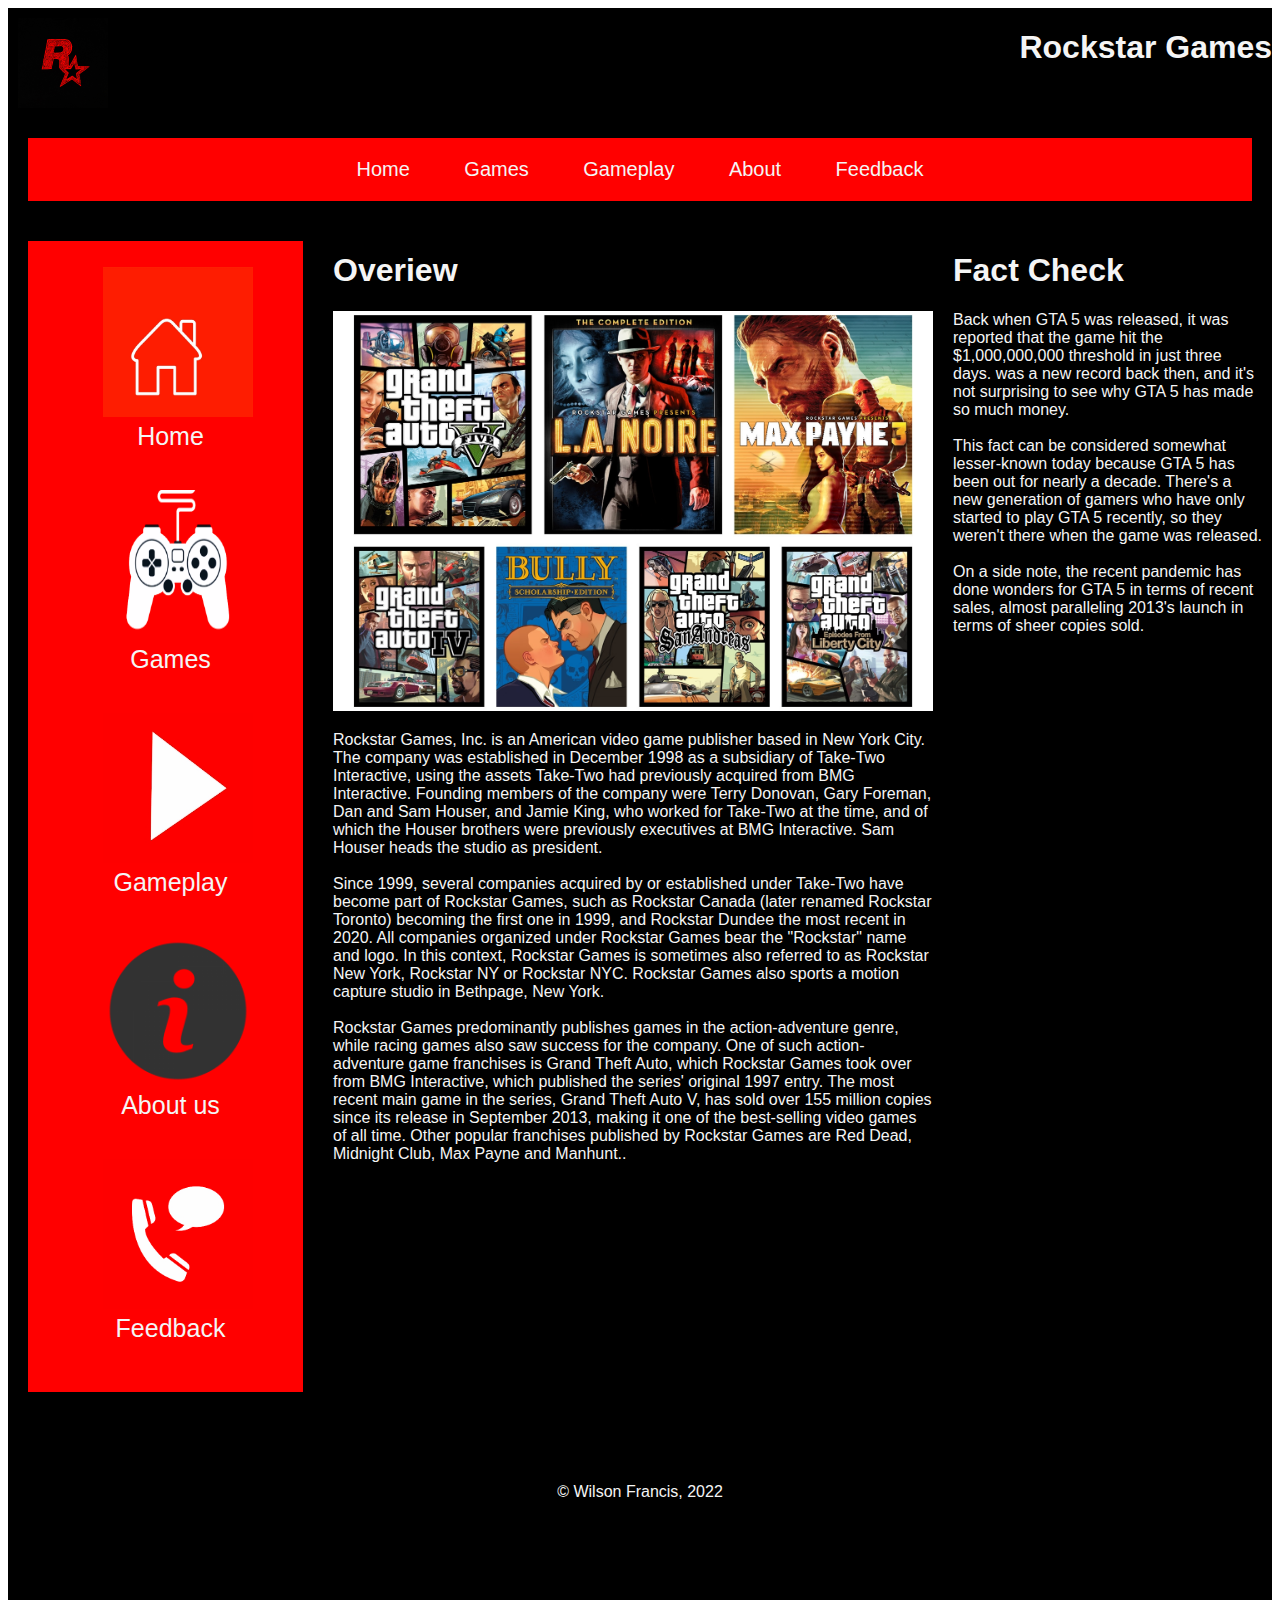
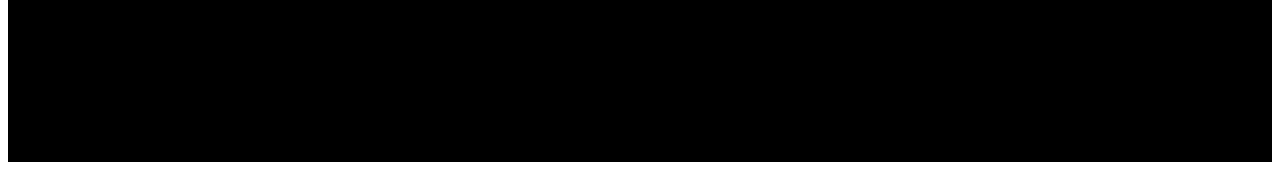
<file: wilson_francis-project/index.html>
<!--Name: Wilson Francis
            Email: Wilsonfrancis2915@conestogac.on.ca-->
<!DOCTYPE html>
<html lang="en">
<head>
    <meta charset="UTF-8">
    <meta http-equiv="X-UA-Compatible" content="IE=edge">
    <meta name="viewport" content="width=device-width, initial-scale=1.0">
    <title>Document</title>
    <link rel="stylesheet" href="css/style.css">
    <link rel="stylesheet" href="css/index.css">
</head>
<body>
    <div class="container">
        
    <header>
       <img src="images/rstar.jpg" id="firstImage" alt="Rockstar logo"> <!--Source: https://gamingbolt.com/wp-content/uploads/2019/11/rockstar-games.jpg-->
       <h1 id="headerh1"> Rockstar Games </h1>        
    </header>
    
    <nav>
        <ul>
            <li><a href="index.html">Home</a></li>
            <li>
                    <a href="game.html">Games</a>
                    <ul>
                        <li><a href="released.html">Released Games</a></li>
                        <li><a href="upcoming.html">Upcoming Games</a></li>
                        
                    </ul>
            </li>
            <li><a href="video.html">Gameplay</a></li>
            <li><a href="about.html">About</a></li>
            <li><a href="contact.html">Feedback</a></li>
        </ul>
     
    </nav>

    <section class="content">
        <nav class="sidebar">
                    
            <figure>
                <a href="index.html">
                <img id="navimg" src="images/home.jpg" alt="" title="Home Page">  <!--Image Source: https://www.vectorstock.com/royalty-free-vector/home-line-icon-on-red-background-red-flat-style-vector-31309493-->

                <figcaption>Home</figcaption>
                 </a>
            </figure>
            <figure>
                <a href="game.html">
                <img id="navimg" src="images/game.png" alt="" title="Games Page" >  <!--Image source: https://www.vecteezy.com/vector-art/2096936-silhouette-of-a-game-joystick-with-wire-for-computer-games-flat-vector-illustration-->

                <figcaption>Games</figcaption>
                 </a>
            </figure>
            <figure>
             <a href="video.html">
             <img id="navimg" src="images/video.jpg" alt="" title="Gameplay Page"> <!--Image source: https://www.vectorstock.com/royalty-free-vector/modern-video-icon-on-white-background-vector-16442474-->
             <figcaption>Gameplay</figcaption>
             </a>
         </figure>
            <figure>
             <a href="about.html">
             <img id="navimg" src="images/about.png" alt="" title="Title Page"> <!--Image Source : https://www.freeiconspng.com/images/about-us-icon-->
             <figcaption>About us</figcaption>
             </a>
         </figure>
         <figure>
             <a href="contact.html">
             <img id="navimg" src="images/contact.jpg" alt="" title="Contact Page">  <!--Image Source : https://www.istockphoto.com/vector/phone-receiver-as-contact-us-icon-telephone-handset-with-talk-bubble-isolated-on-gm1062894790-284157644?irgwc=1&cid=IS&utm_medium=affiliate_SP&utm_source=Vector.me&clickid=WBPyCaTNHxyITfJT130byTVlUkGVYKwlrSOvRc0&utm_term=contact%20us%20background%20concept%20old%20phone&utm_campaign=&utm_content=332115&irpid=340404-->
             <figcaption>Feedback</figcaption>
             </a>
         </figure>
            
         
         </nav>
    <main>
        <h1>Overiew</h1>
      
        <img src="images/gta6.jpg" id="secondImage" alt="">  <!-- Image source : https://www.rockstargames.com/fr/newswire/article/k49a588781475o/Rockstar-Warehouse-Digital-Games-Sale-->
        <!-- All the informations taken are from : https://en.wikipedia.org/wiki/Rockstar_Games-->
        <p id="para">Rockstar Games, Inc. is an American video game publisher based in New York City.
             The company was established in December 1998 as a subsidiary of Take-Two Interactive, using the assets
              Take-Two had previously acquired from BMG Interactive. Founding members of the company were Terry Donovan,
               Gary Foreman, Dan and Sam Houser, and Jamie King, who worked for Take-Two at the time, and of which the Houser
                brothers were previously executives at BMG Interactive. Sam Houser heads the studio as president. <br><br>

            Since 1999, several companies acquired by or established under Take-Two have become part of Rockstar Games, 
            such as Rockstar Canada (later renamed Rockstar Toronto) becoming the first one in 1999, and Rockstar Dundee 
            the most recent in 2020. All companies organized under Rockstar Games bear the "Rockstar" name and logo. In this 
            context, Rockstar Games is sometimes also referred to as Rockstar New York, Rockstar NY or Rockstar NYC. Rockstar 
            Games also sports a motion capture studio in Bethpage, New York. <br><br>
            
            Rockstar Games predominantly publishes games in the action-adventure genre, while racing games
             also saw success for the company. One of such action-adventure game franchises is Grand Theft Auto,
              which Rockstar Games took over from BMG Interactive, which published the series' original 1997 entry. 
              The most recent main game in the series, Grand Theft Auto V, has sold over 155 million copies since its 
              release in September 2013, making it one of the best-selling video games of all time. Other popular franchises
               published by Rockstar Games are Red Dead, Midnight Club, Max Payne and Manhunt..</p>
      
    </main>
        <aside>
            
            <h1>Fact Check</h1>
            <p>Back when GTA 5 was released, it was reported that the game hit the $1,000,000,000 threshold in just three days. 
                 was a new record back then, and it's not surprising to see why GTA 5 has made so much money. <br><br>
                This fact can be considered somewhat lesser-known today because GTA 5 has been out for nearly a decade. 
                There's a new generation of gamers who have only started to play GTA 5 recently, so they weren't there when
                 the game was released. <br><br>
                On a side note, the recent pandemic has done wonders for GTA 5 in terms of recent sales, almost paralleling 2013's
                 launch in terms of sheer copies sold.</p>
        </aside>
    </section>
    <footer>
    <p id="copyright">&copy; Wilson Francis, 2022</p>
    </footer>

</div>
</body>
</html>
</file>
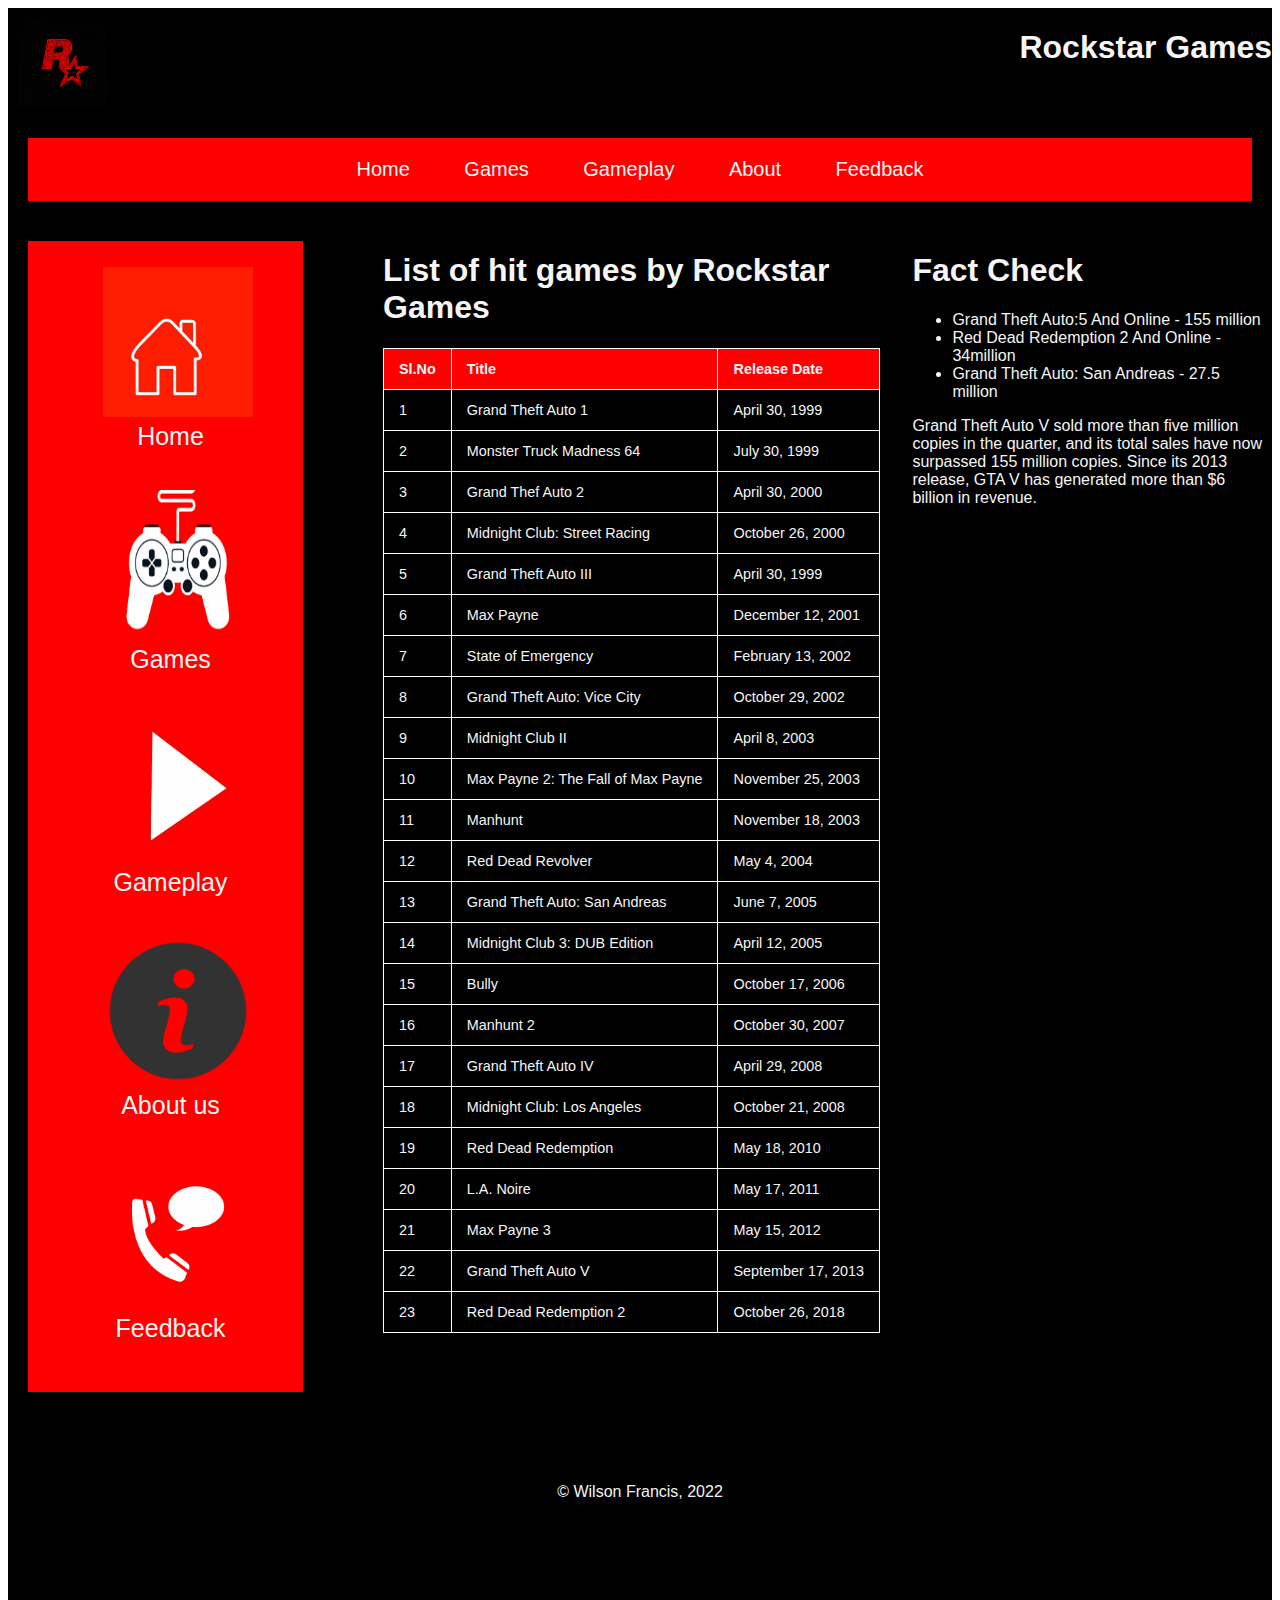
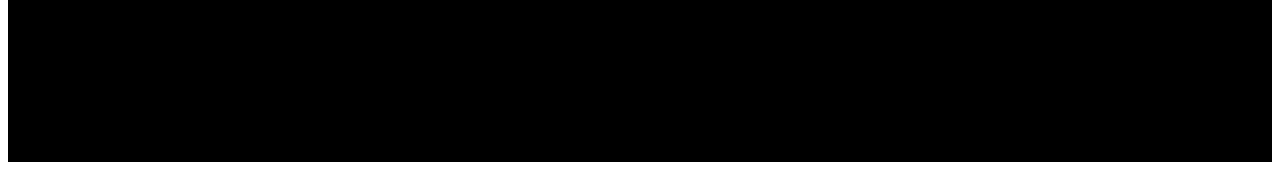
<file: wilson_francis-project/about.html>
<!--Name: Wilson Francis
            Email: Wilsonfrancis2915@conestogac.on.ca-->
<!DOCTYPE html>
<html lang="en">
<head>
    <meta charset="UTF-8">
    <meta http-equiv="X-UA-Compatible" content="IE=edge">
    <meta name="viewport" content="width=device-width, initial-scale=1.0">
    <title>Rockstar Games</title>
    <link rel="stylesheet" href="css/style.css">
    <link rel="stylesheet" href="css/table.css">
</head>
<body>
    <div class="container">
    <header>
       <img src="images/rstar.jpg" id="firstImage" alt="Rockstar logo"> <!--Source: https://gamingbolt.com/wp-content/uploads/2019/11/rockstar-games.jpg-->
       <h1 id="headerh1"> Rockstar Games </h1>        
    </header>
    <nav>
        <ul>
            <li><a href="index.html">Home</a></li>
            <li>
                    <a href="game.html">Games</a>
                <ul>
                    <li><a href="released.html">Released Games</a></li>
                    <li><a href="upcoming.html">Coming Games</a></li>
                    
                </ul>
            </li>
            <li><a href="video.html">Gameplay</a></li>
            <li><a href="about.html">About</a></li>
            <li><a href="contact.html">Feedback</a></li>
        </ul>
     
    </nav>
    <section class="content">
        <nav class="sidebar">
                    
            <figure>
                <a href="index.html">
                <img id="navimg" src="images/home.jpg" alt="" title="Home Page">  <!--Image Source: https://www.vectorstock.com/royalty-free-vector/home-line-icon-on-red-background-red-flat-style-vector-31309493-->

                <figcaption>Home</figcaption>
                 </a>
            </figure>
            <figure>
                <a href="game.html">
                <img id="navimg" src="images/game.png" alt="" title="Games Page" > <!--Image source: https://www.vecteezy.com/vector-art/2096936-silhouette-of-a-game-joystick-with-wire-for-computer-games-flat-vector-illustration-->
                <figcaption>Games</figcaption>
                 </a>
            </figure>
            <figure>
             <a href="video.html">
             <img id="navimg" src="images/video.jpg" alt="" title="Gameplay Page"> <!--Image source: https://www.vectorstock.com/royalty-free-vector/modern-video-icon-on-white-background-vector-16442474-->
             <figcaption>Gameplay</figcaption>
             </a>
         </figure>
            <figure>
             <a href="about.html">
             <img id="navimg" src="images/about.png" alt="" title="Title Page"> <!--Image Source : https://www.freeiconspng.com/images/about-us-icon-->
             <figcaption>About us</figcaption>
             </a>
         </figure>
         <figure>
             <a href="contact.html">
             <img id="navimg" src="images/contact.jpg" alt="" title="Contact Page">  <!--Image Source : https://www.istockphoto.com/vector/phone-receiver-as-contact-us-icon-telephone-handset-with-talk-bubble-isolated-on-gm1062894790-284157644?irgwc=1&cid=IS&utm_medium=affiliate_SP&utm_source=Vector.me&clickid=WBPyCaTNHxyITfJT130byTVlUkGVYKwlrSOvRc0&utm_term=contact%20us%20background%20concept%20old%20phone&utm_campaign=&utm_content=332115&irpid=340404-->
             <figcaption>Feedback</figcaption>
             </a>
         </figure>
            
         
         </nav>
    <main>
        <h1 id="tableh1">List of  hit games by Rockstar Games</h1> <!--All datas taken from : https://en.wikipedia.org/wiki/List_of_games_by_Rockstar_Games-->
        <table>
            <thead>
                <th>Sl.No</th>
                <th>Title</th>
                <th>Release Date</th>
            </thead>
            <tbody>
                <td>1</td>
                <td>Grand Theft Auto 1</td>
                <td>April 30, 1999	</td>
            </tbody>
            <tbody>
                <td>2</td>
                <td>Monster Truck Madness 64</td>
                <td>July 30, 1999	</td>
            </tbody>
            <tbody>
                <td>3</td>
                <td>Grand Thef Auto 2</td>
                <td>April 30, 2000</td>
            </tbody>
            <tbody>
                <td>4</td>
                <td>Midnight Club: Street Racing</td>
                <td>October 26, 2000</td>
            </tbody>
            <tbody>
                <td>5</td>
                <td>Grand Theft Auto III</td>
                <td>April 30, 1999</td>
            </tbody>
            <tbody>
                <td>6</td>
                <td>Max Payne</td>
                <td>December 12, 2001</td>
            </tbody>
            <tbody>
                <td>7</td>
                <td>State of Emergency</td>
                <td>February 13, 2002</td>
            </tbody>
            <tbody>
                <td>8</td>
                <td>Grand Theft Auto: Vice City	</td>
                <td>October 29, 2002</td>
            </tbody>
            <tbody>
                <td>9</td>
                <td>Midnight Club II</td>
                <td>April 8, 2003</td>
            </tbody>
            <tbody>
                <td>10</td>
                <td>Max Payne 2: The Fall of Max Payne	</td>
                <td>November 25, 2003</td>
            </tbody>
            <tbody>
                <td>11</td>
                <td>Manhunt	</td>
                <td>November 18, 2003</td>
            </tbody>
            <tbody>
                <td>12</td>
                <td>Red Dead Revolver		</td>
                <td>May 4, 2004	</td>
            </tbody>
            <tbody>
                <td>13</td>
                <td>Grand Theft Auto: San Andreas</td>
                <td>June 7, 2005</td>
            </tbody>
            <tbody>
                <td>14</td>
                <td>Midnight Club 3: DUB Edition	</td>
                <td>April 12, 2005	</td>
            </tbody>
            <tbody>
                <td>15</td>
                <td>Bully		</td>
                <td>October 17, 2006	</td>
            </tbody>
            <tbody>
                <td>16</td>
                <td>Manhunt 2		</td>
                <td>October 30, 2007	</td>
            </tbody>
            <tbody>
                <td>17</td>
                <td>Grand Theft Auto IV		</td>
                <td>April 29, 2008	</td>
            </tbody>
            <tbody>
                <td>18</td>
                <td>Midnight Club: Los Angeles		</td>
                <td>October 21, 2008	</td>
            </tbody>
            <tbody>
                <td>19</td>
                <td>Red Dead Redemption	</td>
                <td>May 18, 2010</td>
            </tbody>
            <tbody>
                <td>20</td>
                <td>L.A. Noire	</td>
                <td>May 17, 2011</td>
            </tbody>
            <tbody>
                <td>21</td>
                <td>Max Payne 3		</td>
                <td>May 15, 2012	</td>
            </tbody>
            <tbody>
                <td>22</td>
                <td>Grand Theft Auto V	</td>
                <td>September 17, 2013	</td>
            </tbody>
            <tbody>
                <td>23</td>
                <td>Red Dead Redemption 2		</td>
                <td>October 26, 2018	</td>
            </tbody>
        </table>
     </main> 
     <aside>
         <h1>Fact Check</h1> <!--Data retrieved from : https://timesofindia.indiatimes.com/gadgets-news/gta-v-becomes-second-best-selling-game-of-all-time-claims-take-two/articleshow/89434429.cms-->
        <ul>
            <li>
                Grand Theft Auto:5 And Online - 155 million 
            </li>
            <li>
                Red Dead Redemption 2 And Online - 34million
            </li>
            <li>
                Grand Theft Auto: San Andreas - 27.5 million
            </li>
        </ul>
        <p>Grand Theft Auto V sold more than five million copies in the quarter, and its total sales have now surpassed
             155 million copies. Since its 2013 release, GTA V has generated more than $6 billion in revenue.</p>
     </aside>
    </section>
            <footer>
                <p id="copyright">&copy; Wilson Francis, 2022</p>
                </footer>
</div>
</body>
</html>
</file>
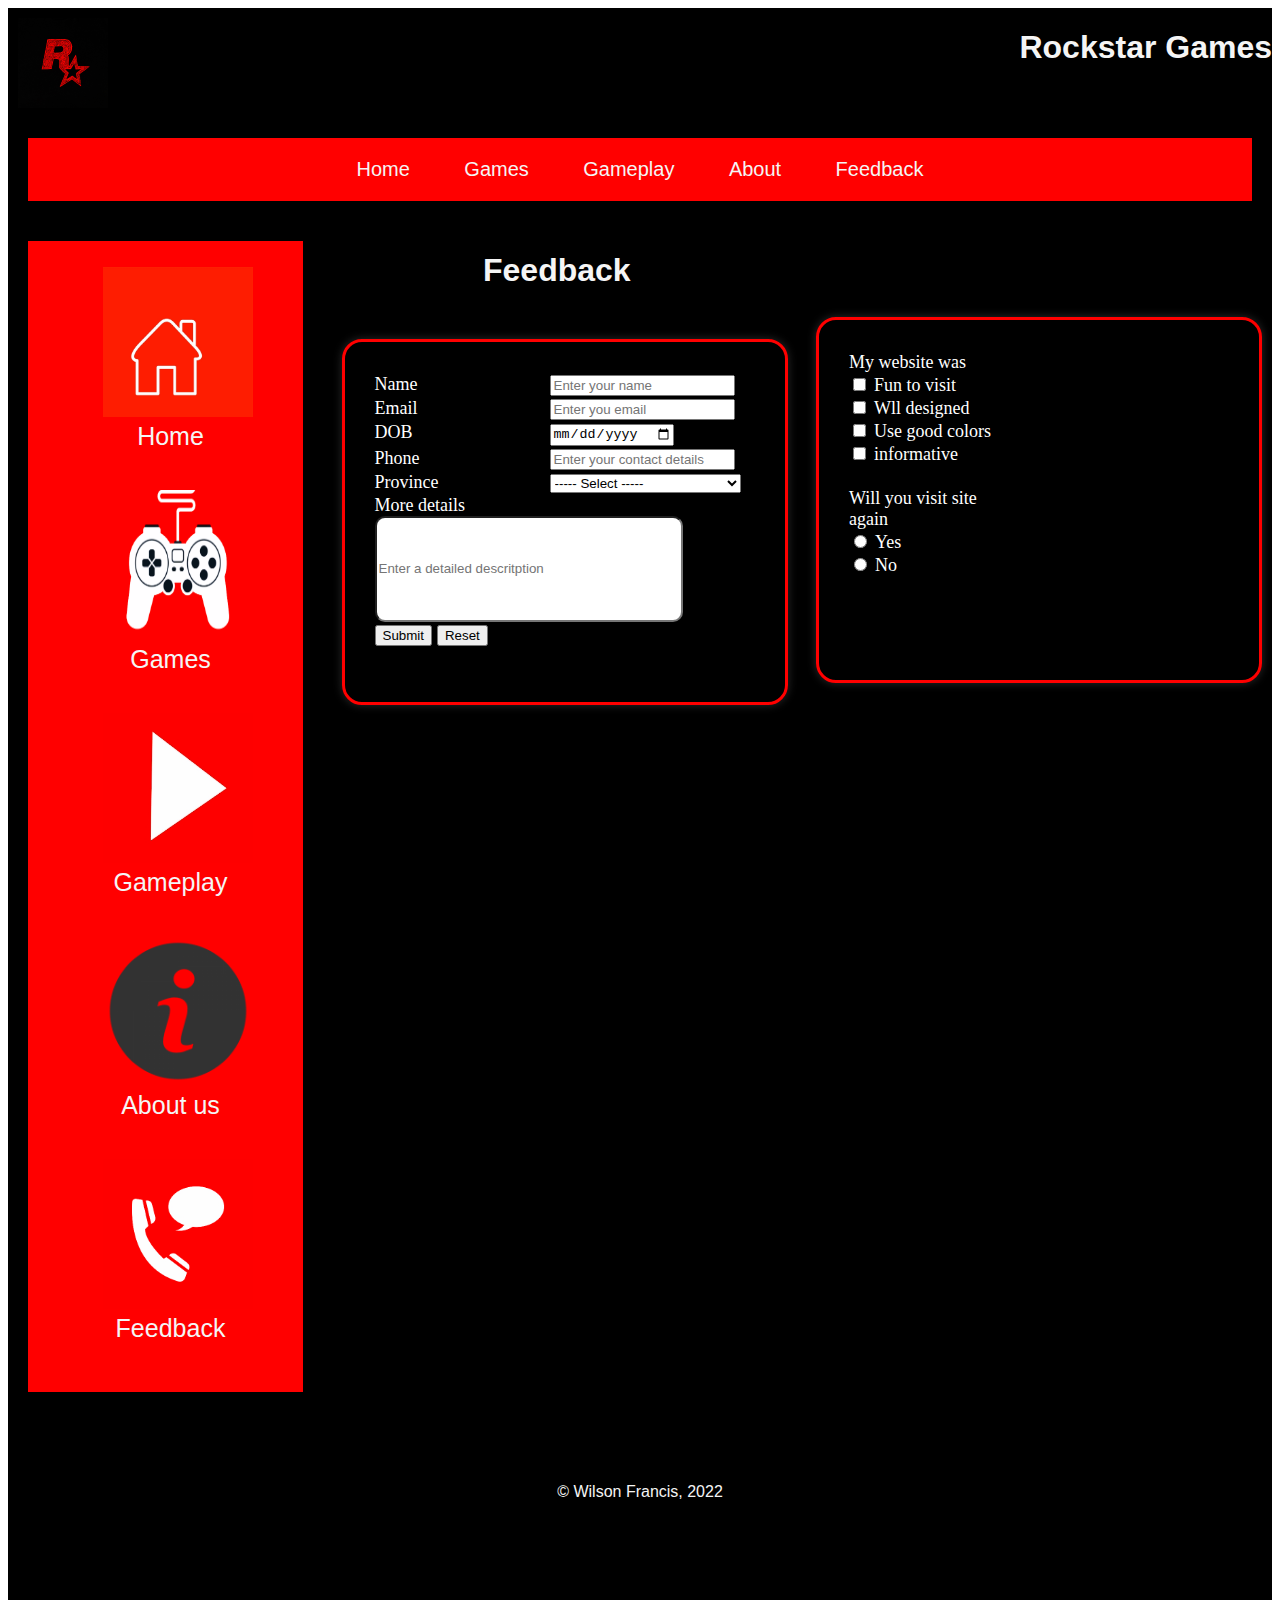
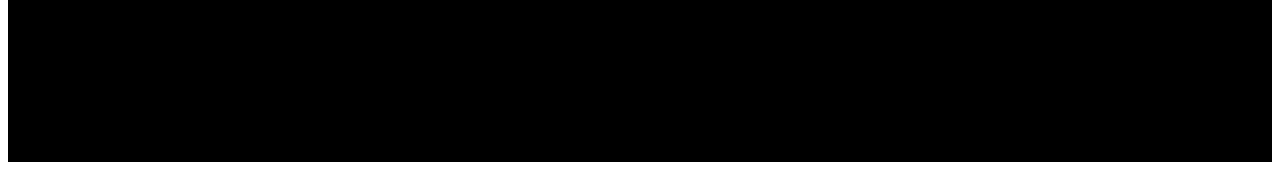
<file: wilson_francis-project/contact.html>
<!--Name: Wilson Francis
            Email: Wilsonfrancis2915@conestogac.on.ca-->
<!DOCTYPE html>
<html lang="en">
<head>
    <meta charset="UTF-8">
    <meta http-equiv="X-UA-Compatible" content="IE=edge">
    <meta name="viewport" content="width=device-width, initial-scale=1.0">
    <title>ROckstart</title>
    <link rel="stylesheet" href="css/style.css">
    <link rel="stylesheet" href="css/feedback.css">
</head>
<body>
    <div class="container">
    <header>
       <img src="images/rstar.jpg" id="firstImage" alt="Rockstar logo"> <!--Source: https://gamingbolt.com/wp-content/uploads/2019/11/rockstar-games.jpg-->
       <h1 id="headerh1"> Rockstar Games </h1>        
    </header>
    <nav>
        <ul>
            <li><a href="index.html">Home</a></li>
            <li>
                    <a href="game.html">Games</a>
                    <ul>
                        <li><a href="released.html">Released Games</a></li>
                        <li><a href="upcoming.html">Upcoming Games</a></li>
                        
                    </ul>
            </li>
            <li><a href="video.html">Gameplay</a></li>
            <li><a href="about.html">About</a></li>
            <li><a href="contact.html">Feedback</a></li>
        </ul>
     
    </nav>
    <section class="content">
        <nav class="sidebar">
                    
            <figure>
                <a href="index.html">
                <img id="navimg" src="images/home.jpg" alt="" title="Home Page"> <!--Image Source: https://www.vectorstock.com/royalty-free-vector/home-line-icon-on-red-background-red-flat-style-vector-31309493-->

                <figcaption>Home</figcaption>
                 </a>
            </figure>
            <figure>
                <a href="game.html">
                <img id="navimg" src="images/game.png" alt="" title="Games Page" >  <!--Image source: https://www.vecteezy.com/vector-art/2096936-silhouette-of-a-game-joystick-with-wire-for-computer-games-flat-vector-illustration-->

                <figcaption>Games</figcaption>
                 </a>
            </figure>
            <figure>
             <a href="video.html">
             <img id="navimg" src="images/video.jpg" alt="" title="Gameplay Page"> <!--Image source: https://www.vectorstock.com/royalty-free-vector/modern-video-icon-on-white-background-vector-16442474-->
             <figcaption>Gameplay</figcaption>
             </a>
         </figure>
            <figure>
             <a href="about.html">
             <img id="navimg" src="images/about.png" alt="" title="Title Page"> <!--Image Source : https://www.freeiconspng.com/images/about-us-icon-->
             <figcaption>About us</figcaption>
             </a>
         </figure>
         <figure>
             <a href="contact.html">
             <img id="navimg" src="images/contact.jpg" alt="" title="Contact Page">  <!--Image Source : https://www.istockphoto.com/vector/phone-receiver-as-contact-us-icon-telephone-handset-with-talk-bubble-isolated-on-gm1062894790-284157644?irgwc=1&cid=IS&utm_medium=affiliate_SP&utm_source=Vector.me&clickid=WBPyCaTNHxyITfJT130byTVlUkGVYKwlrSOvRc0&utm_term=contact%20us%20background%20concept%20old%20phone&utm_campaign=&utm_content=332115&irpid=340404-->
             <figcaption>Feedback</figcaption>
             </a>
         </figure>
            
         
         </nav>
    <main>
        <h1 id="feedbackh1">Feedback</h1>
        <form action="">
            <label>Name</label>
            <input type="text" placeholder="Enter your name"><br>
            <label>Email</label>
            <input type="email" placeholder="Enter you email"><br>
            <label>DOB</label>
            <input type="date" placeholder="Enter your date of birth"><br>
            <label>Phone</label>
            <input type="tel" placeholder="Enter your contact details"><br>
            <label>Province</label> 
            <select >
                <option value="">----- Select -----</option>
                <option value="Newfoundland ">Newfoundland and Labrador</option>
                <option value="Prince Edward Island">Prince Edward Island	</option>
                <option value="Nova Scotia">Nova Scotia	</option>
                <option value="New Brunswick">New Brunswick	</option>
                <option value="Quebec">Quebec</option>
                <option value="Ontario">Ontario</option>
                <option value="Manitoba">Manitoba</option>
                <option value="Saskatchewan">Saskatchewan</option>
                <option value="Alberta">Alberta</option>
                <option value="British Columbia">British Columbia	</option>
                <option value="Yukon">Yukon</option>
                <option value="Northwest Territories">Northwest Territories	</option>
                <option value="Nunavut">Nunavut</option>
            </select><br/>
            
                    
            <label for="">More details</label>
            <input type="textbox" name="" id="" placeholder="Enter a detailed descritption" style="width:300px; height: 100px; border-radius: 10px;"><br>
            <input type="submit" value="Submit">
            <input type="reset" value="Reset">
        </form>
     </main> 
     <aside>
         <br><br>
      <form action="">

        <label >My website was</label><br>
        <input type="checkbox" name="" id="" >
        <label for="">Fun to visit</label><br>
        <input type="checkbox" name="" id="" >
        <label for="">Wll designed</label><br>
        <input type="checkbox" name="" id="" >
        <label for="">Use good colors</label><br>
        <input type="checkbox" name="" id="" >
        <label for="">informative</label><br><br> 
        <label >Will you visit site again</label><br>
        <input type="radio" name="Mode" id="Mode">
        <label >Yes</label>     <br>           
        <input type="radio" name="Mode" id="Mode">
        <label >No</label>     <br>        
      </form>
     </aside>
    </section>
            <footer>
                <p id="copyright">&copy; Wilson Francis, 2022</p>
                </footer>
    </div>
</body>
</html>
</file>
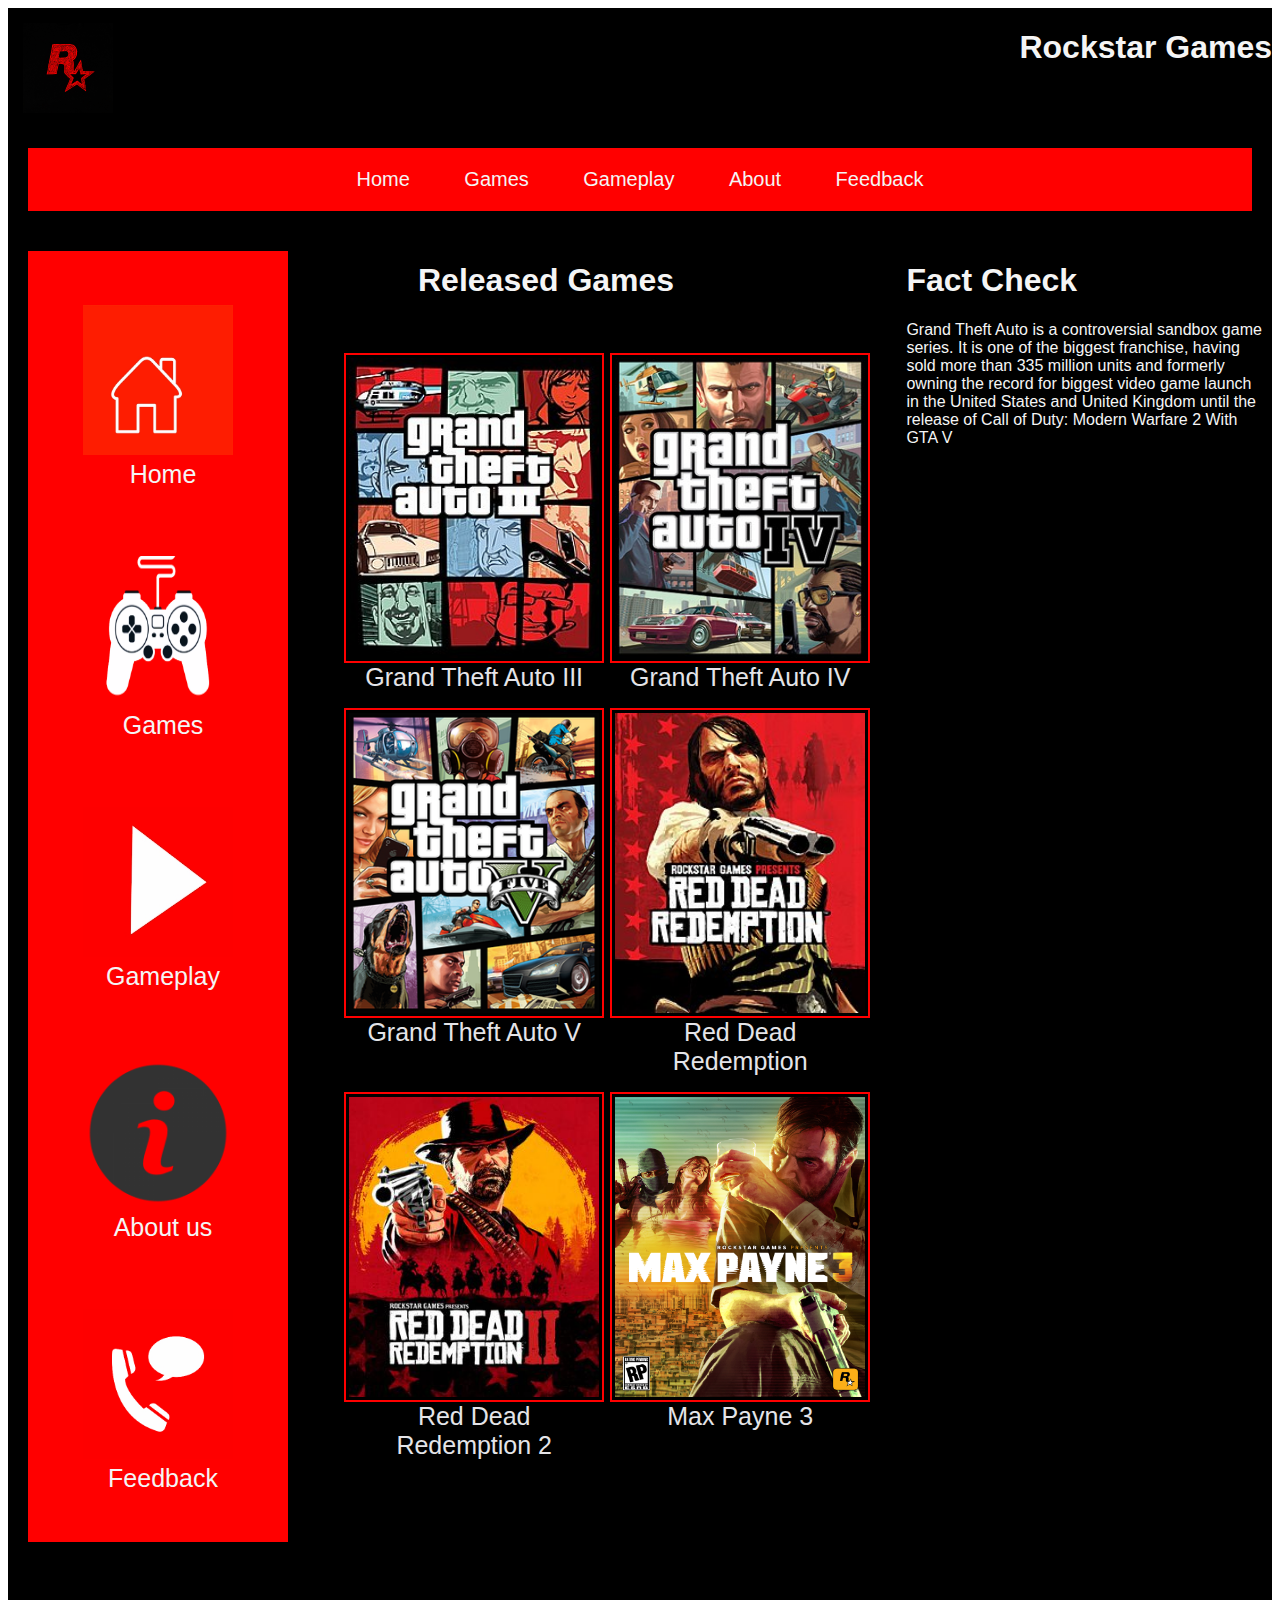
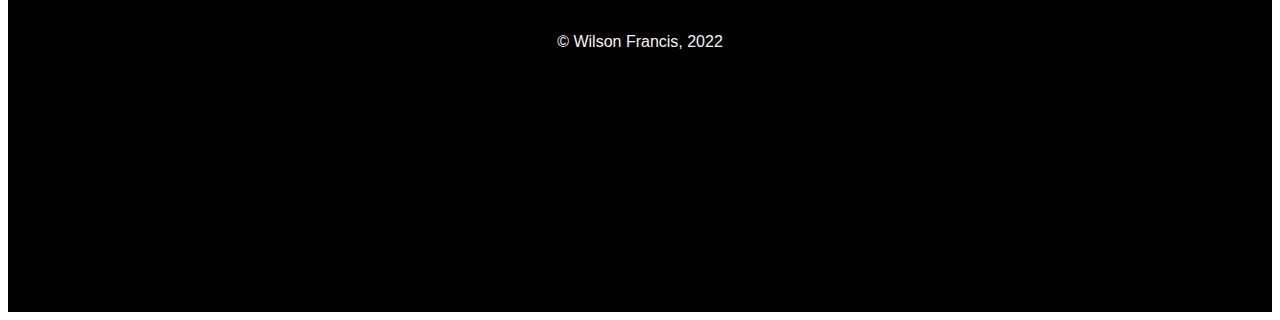
<file: wilson_francis-project/game.html>
<!--Name: Wilson Francis
            Email: Wilsonfrancis2915@conestogac.on.ca-->
<!DOCTYPE html>
<html lang="en">
<head>
    <meta charset="UTF-8">
    <meta http-equiv="X-UA-Compatible" content="IE=edge">
    <meta name="viewport" content="width=device-width, initial-scale=1.0">
    <title>Document</title>
    <link rel="stylesheet" href="css/style.css">
    <link rel="stylesheet" href="css/image.css">
</head>
<body>
    <div class="container">
        
    <header>
       <img src="images/rstar.jpg" id="firstImage" alt="Rockstar logo"> <!--Source: https://gamingbolt.com/wp-content/uploads/2019/11/rockstar-games.jpg-->
       <h1 id="headerh1"> Rockstar Games </h1>        
    </header>
    <nav>
        <ul>
            <li><a href="index.html">Home</a></li>
            <li>
                    <a href="game.html">Games</a>
                <ul>
                    <li><a href="released.html">Released Games</a></li>
                    <li><a href="upcoming.html">Upcoming Games</a></li>
                    
                </ul>
            </li>
            <li><a href="video.html">Gameplay</a></li>
            <li><a href="about.html">About</a></li>
            <li><a href="contact.html">Feedback</a></li>
        </ul>
     
    </nav>
    <section class="content">
        <nav class="sidebar">
                    
            <figure>
                <a href="index.html">
                <img id="navimg" src="images/home.jpg" alt="" title="Home Page">  <!--Image Source: https://www.vectorstock.com/royalty-free-vector/home-line-icon-on-red-background-red-flat-style-vector-31309493-->

                <figcaption>Home</figcaption>
                 </a>
            </figure>
            <figure>
                <a href="game.html">
                <img id="navimg" src="images/game.png" alt="" title="Games Page" >  <!--Image source: https://www.vecteezy.com/vector-art/2096936-silhouette-of-a-game-joystick-with-wire-for-computer-games-flat-vector-illustration-->

                <figcaption>Games</figcaption>
                 </a>
            </figure>
            <figure>
             <a href="video.html">
             <img id="navimg" src="images/video.jpg" alt="" title="Gameplay Page"> <!--Image source: https://www.vectorstock.com/royalty-free-vector/modern-video-icon-on-white-background-vector-16442474-->
             <figcaption>Gameplay</figcaption>
             </a>
         </figure>
            <figure>
             <a href="about.html">
             <img id="navimg" src="images/about.png" alt="" title="Title Page"> <!--Image Source : https://www.freeiconspng.com/images/about-us-icon-->
             <figcaption>About us</figcaption>
             </a>
         </figure>
         <figure>
             <a href="contact.html">
             <img id="navimg" src="images/contact.jpg" alt="" title="Contact Page">  <!--Image Source : https://www.istockphoto.com/vector/phone-receiver-as-contact-us-icon-telephone-handset-with-talk-bubble-isolated-on-gm1062894790-284157644?irgwc=1&cid=IS&utm_medium=affiliate_SP&utm_source=Vector.me&clickid=WBPyCaTNHxyITfJT130byTVlUkGVYKwlrSOvRc0&utm_term=contact%20us%20background%20concept%20old%20phone&utm_campaign=&utm_content=332115&irpid=340404-->
             <figcaption>Feedback</figcaption>
             </a>
         </figure>
            
         
         </nav>
    <main>
        <h1>Released Games</h1>

        <div class="wrapper">
            <div class="grid">
                <div class="grid-item">
                    <figure>
                        <img src="images/gta3.jpg" alt=""> <!--Image source: https://en.wikipedia.org/wiki/Grand_Theft_Auto_III-->
                        <figcaption>Grand Theft Auto III</figcaption>
                    </figure>
                </div>
                <div class="grid-item">
                    <figure>
                        <img src="images/gta4.jpg" alt=""> <!--Image source: https://en.wikipedia.org/wiki/Grand_Theft_Auto_IV-->
                        <figcaption>Grand Theft Auto IV</figcaption>
                    </figure>
                </div>
                <div class="grid-item">
                    <figure>
                        <img src="images/gta5.png" alt=""> <!--Image source: https://en.wikipedia.org/wiki/Grand_Theft_Auto_V-->
                        <figcaption>Grand Theft Auto V</figcaption>
                    </figure>
                </div>
                <div class="grid-item">
                    <figure>
                        <img src="images/rrd1.jpg" alt=""> <!--Image Source: https://en.wikipedia.org/wiki/Red_Dead_Redemption-->
                        <figcaption>Red Dead Redemption </figcaption>
                    </figure>
                </div>
                <div class="grid-item">
                    <figure>
                        <img src="images/rrd2.jpg" alt=""> <!--Image source: https://reddead.fandom.com/wiki/Red_Dead_Redemption_2-->
                        <figcaption>Red Dead Redemption 2 </figcaption>
                    </figure>
                </div>
                <div class="grid-item">
                    <figure>
                        <img src="images/max3.jpg" alt=""> <!--Image source: https://en.wikipedia.org/wiki/Max_Payne_3-->
                        <figcaption>Max Payne 3</figcaption>
                    </figure>
                </div>
            </div>
            </div>
     </main> 
     <aside>
        <h1>Fact Check</h1> 
        <p>Grand Theft Auto is a controversial sandbox game series. It is one of the biggest franchise,
             having sold more than 335 million units and formerly owning the record for biggest video game
              launch in the United States and United Kingdom until the release of Call of Duty: Modern Warfare 2 With GTA V</p>
     </aside>
    </section>
            <footer>
                <p id="copyright">&copy; Wilson Francis, 2022</p>
                </footer>
        </div>
</body>
</html>
</file>
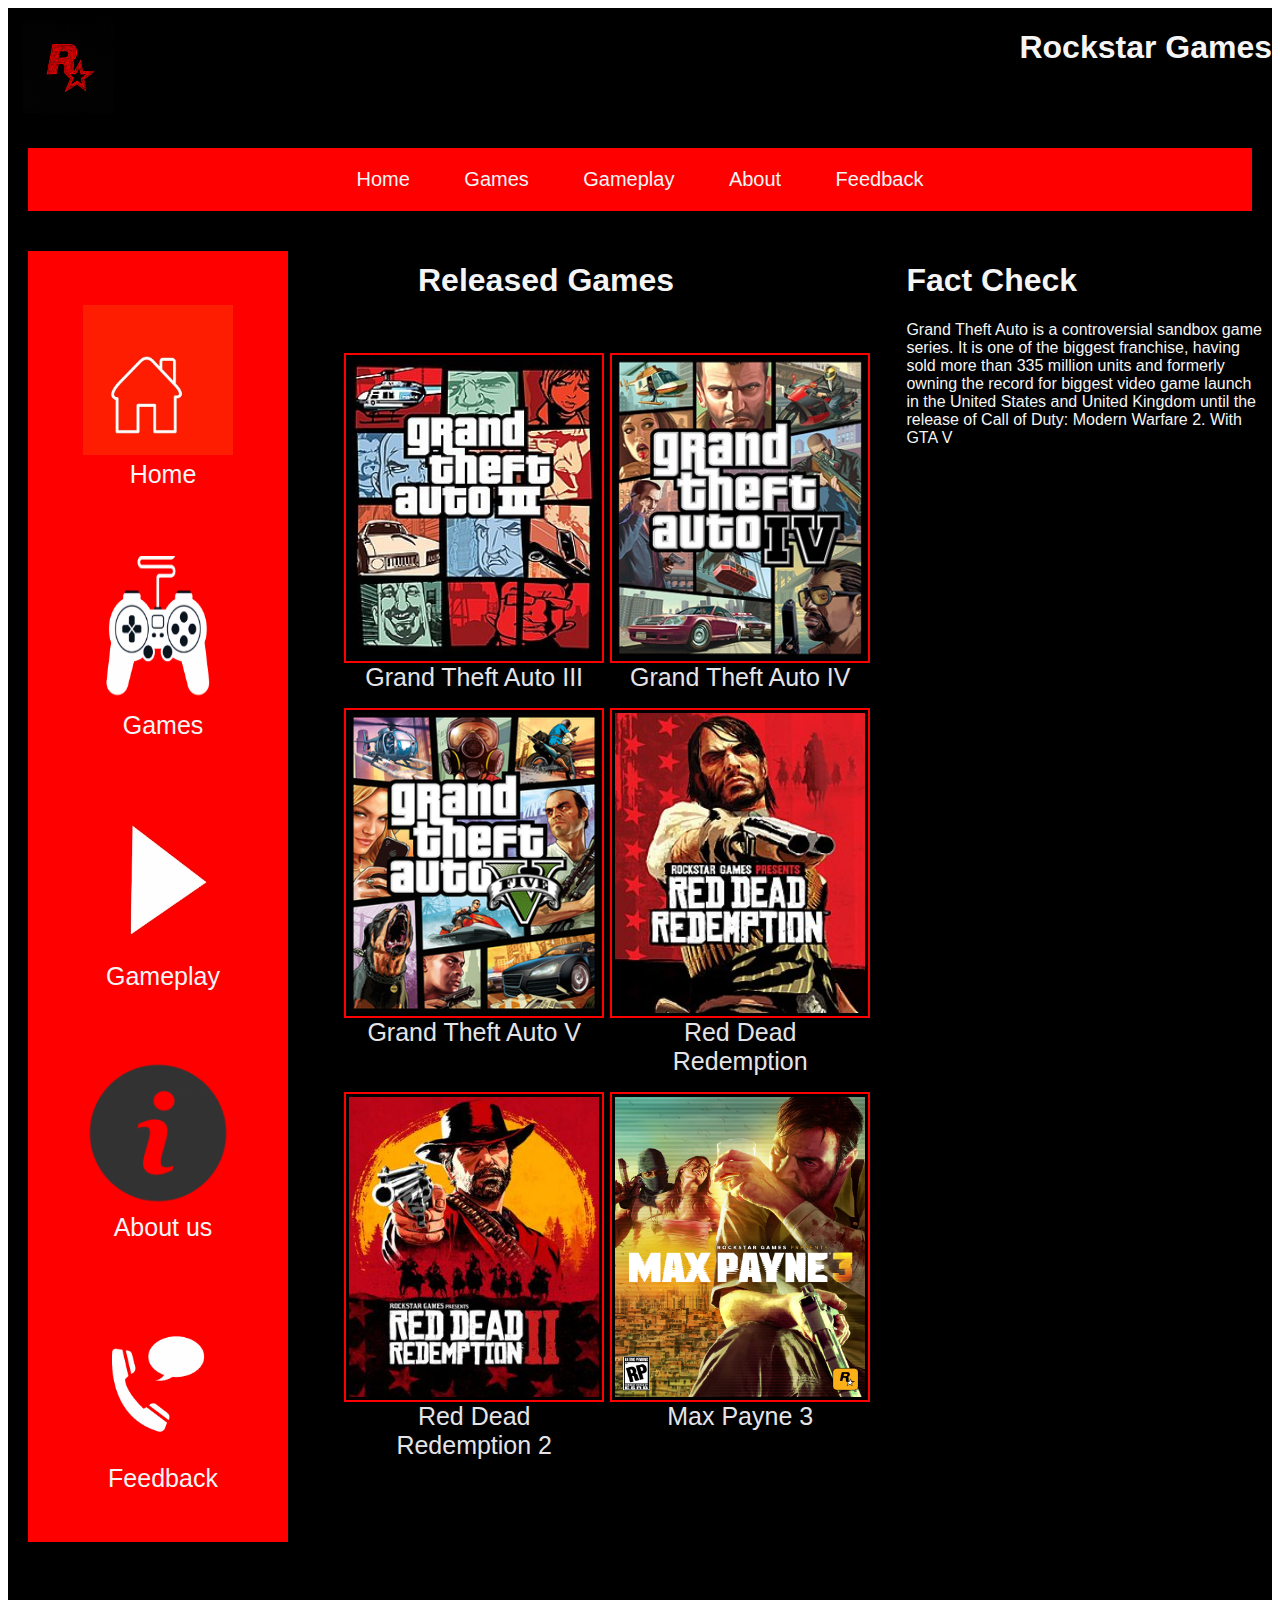
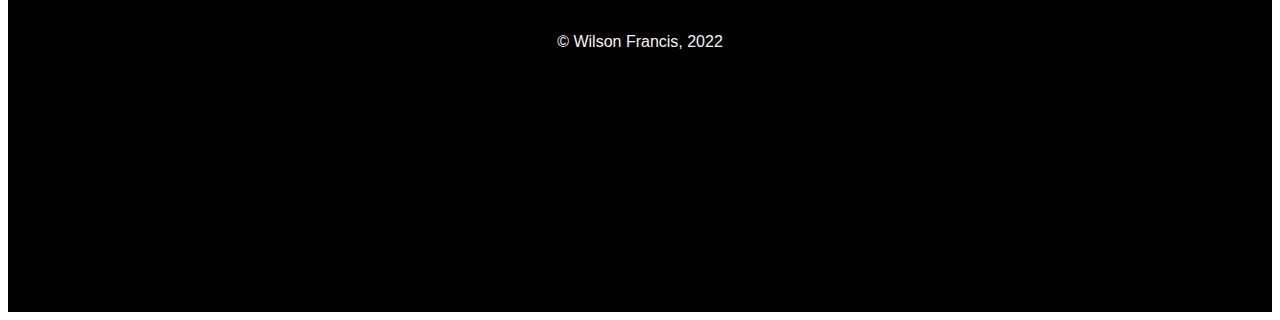
<file: wilson_francis-project/released.html>
<!--Name: Wilson Francis
            Email: Wilsonfrancis2915@conestogac.on.ca-->
            <!DOCTYPE html>
            <html lang="en">
            <head>
                <meta charset="UTF-8">
                <meta http-equiv="X-UA-Compatible" content="IE=edge">
                <meta name="viewport" content="width=device-width, initial-scale=1.0">
                <title>Rockstar Games</title>
                <link rel="stylesheet" href="css/style.css">
                <link rel="stylesheet" href="css/image.css">
            </head>
            <body>
                <div class="container">
                    
                <header>
                   <img src="images/rstar.jpg" id="firstImage" alt="Rockstar logo"> <!--Source: https://gamingbolt.com/wp-content/uploads/2019/11/rockstar-games.jpg-->
                   <h1 id="headerh1"> Rockstar Games </h1>        
                </header>
                <nav>
                    <ul>
                        <li><a href="index.html">Home</a></li>
                        <li>
                                <a href="game.html">Games</a>
                            <ul>
                                <li><a href="released.html">Released Games</a></li>
                                <li><a href="upcoming.html">Upcoming Games</a></li>
                                
                            </ul>
                        </li>
                        <li><a href="video.html">Gameplay</a></li>
                        <li><a href="about.html">About</a></li>
                        <li><a href="contact.html">Feedback</a></li>
                    </ul>
                 
                </nav>
                <section class="content">
                    <nav class="sidebar">
                                
                        <figure>
                            <a href="index.html">
                            <img id="navimg" src="images/home.jpg" alt="" title="Home Page">  <!--Image Source: https://www.vectorstock.com/royalty-free-vector/home-line-icon-on-red-background-red-flat-style-vector-31309493-->

                            <figcaption>Home</figcaption>
                             </a>
                        </figure>
                        <figure>
                            <a href="game.html">
                            <img id="navimg" src="images/game.png" alt="" title="Games Page" >  <!--Image source: https://www.vecteezy.com/vector-art/2096936-silhouette-of-a-game-joystick-with-wire-for-computer-games-flat-vector-illustration-->

                            <figcaption>Games</figcaption>
                             </a>
                        </figure>
                        <figure>
                         <a href="video.html">
                         <img id="navimg" src="images/video.jpg" alt="" title="Gameplay Page"> <!--Image source: https://www.vectorstock.com/royalty-free-vector/modern-video-icon-on-white-background-vector-16442474-->
                         <figcaption>Gameplay</figcaption>
                         </a>
                     </figure>
                        <figure>
                         <a href="about.html">
                         <img id="navimg" src="images/about.png" alt="" title="Title Page"> <!--Image Source : https://www.freeiconspng.com/images/about-us-icon-->
                         <figcaption>About us</figcaption>
                         </a>
                     </figure>
                     <figure>
                         <a href="contact.html">
                         <img id="navimg" src="images/contact.jpg" alt="" title="Contact Page">  <!--Image Source : https://www.istockphoto.com/vector/phone-receiver-as-contact-us-icon-telephone-handset-with-talk-bubble-isolated-on-gm1062894790-284157644?irgwc=1&cid=IS&utm_medium=affiliate_SP&utm_source=Vector.me&clickid=WBPyCaTNHxyITfJT130byTVlUkGVYKwlrSOvRc0&utm_term=contact%20us%20background%20concept%20old%20phone&utm_campaign=&utm_content=332115&irpid=340404-->
                         <figcaption>Feedback</figcaption>
                         </a>
                     </figure>
                        
                     
                     </nav>
                     <main>
                        <h1>Released Games</h1>
                
                        <div class="wrapper">
                            <div class="grid">
                                <div class="grid-item">
                                    <figure>
                                        <img src="images/gta3.jpg" alt=""> <!--Image source: https://en.wikipedia.org/wiki/Grand_Theft_Auto_III-->
                                        <figcaption>Grand Theft Auto III</figcaption>
                                    </figure>
                                </div>
                                <div class="grid-item">
                                    <figure>
                                        <img src="images/gta4.jpg" alt=""> <!--Image source: https://en.wikipedia.org/wiki/Grand_Theft_Auto_IV-->
                                        <figcaption>Grand Theft Auto IV</figcaption>
                                    </figure>
                                </div>
                                <div class="grid-item">
                                    <figure>
                                        <img src="images/gta5.png" alt=""> <!--Image source: https://en.wikipedia.org/wiki/Grand_Theft_Auto_V-->
                                        <figcaption>Grand Theft Auto V</figcaption>
                                    </figure>
                                </div>
                                <div class="grid-item">
                                    <figure>
                                        <img src="images/rrd1.jpg" alt=""> <!--Image Source: https://en.wikipedia.org/wiki/Red_Dead_Redemption-->
                                        <figcaption>Red Dead Redemption </figcaption>
                                    </figure>
                                </div>
                                <div class="grid-item">
                                    <figure>
                                        <img src="images/rrd2.jpg" alt=""> <!--Image source: https://reddead.fandom.com/wiki/Red_Dead_Redemption_2-->
                                        <figcaption>Red Dead Redemption 2 </figcaption>
                                    </figure>
                                </div>
                                <div class="grid-item">
                                    <figure>
                                        <img src="images/max3.jpg" alt=""> <!--Image source: https://en.wikipedia.org/wiki/Max_Payne_3-->
                                        <figcaption>Max Payne 3</figcaption>
                                    </figure>
                                </div>
                            </div>
                            </div>
                     </main> 
                 <aside>
                    <h1>Fact Check</h1>
                    <p>Grand Theft Auto is a controversial sandbox game series. It is one of the biggest franchise, 
                        having sold more than 335 million units and formerly owning the record for biggest video game
                         launch in the United States and United Kingdom until the release of Call of Duty: Modern Warfare 2.
                          With GTA V</p>
                 </aside>
                </section>
                        <footer>
                            <p id="copyright">&copy; Wilson Francis, 2022</p>
                            </footer>
                    </div>
            </body>
            </html>
</file>
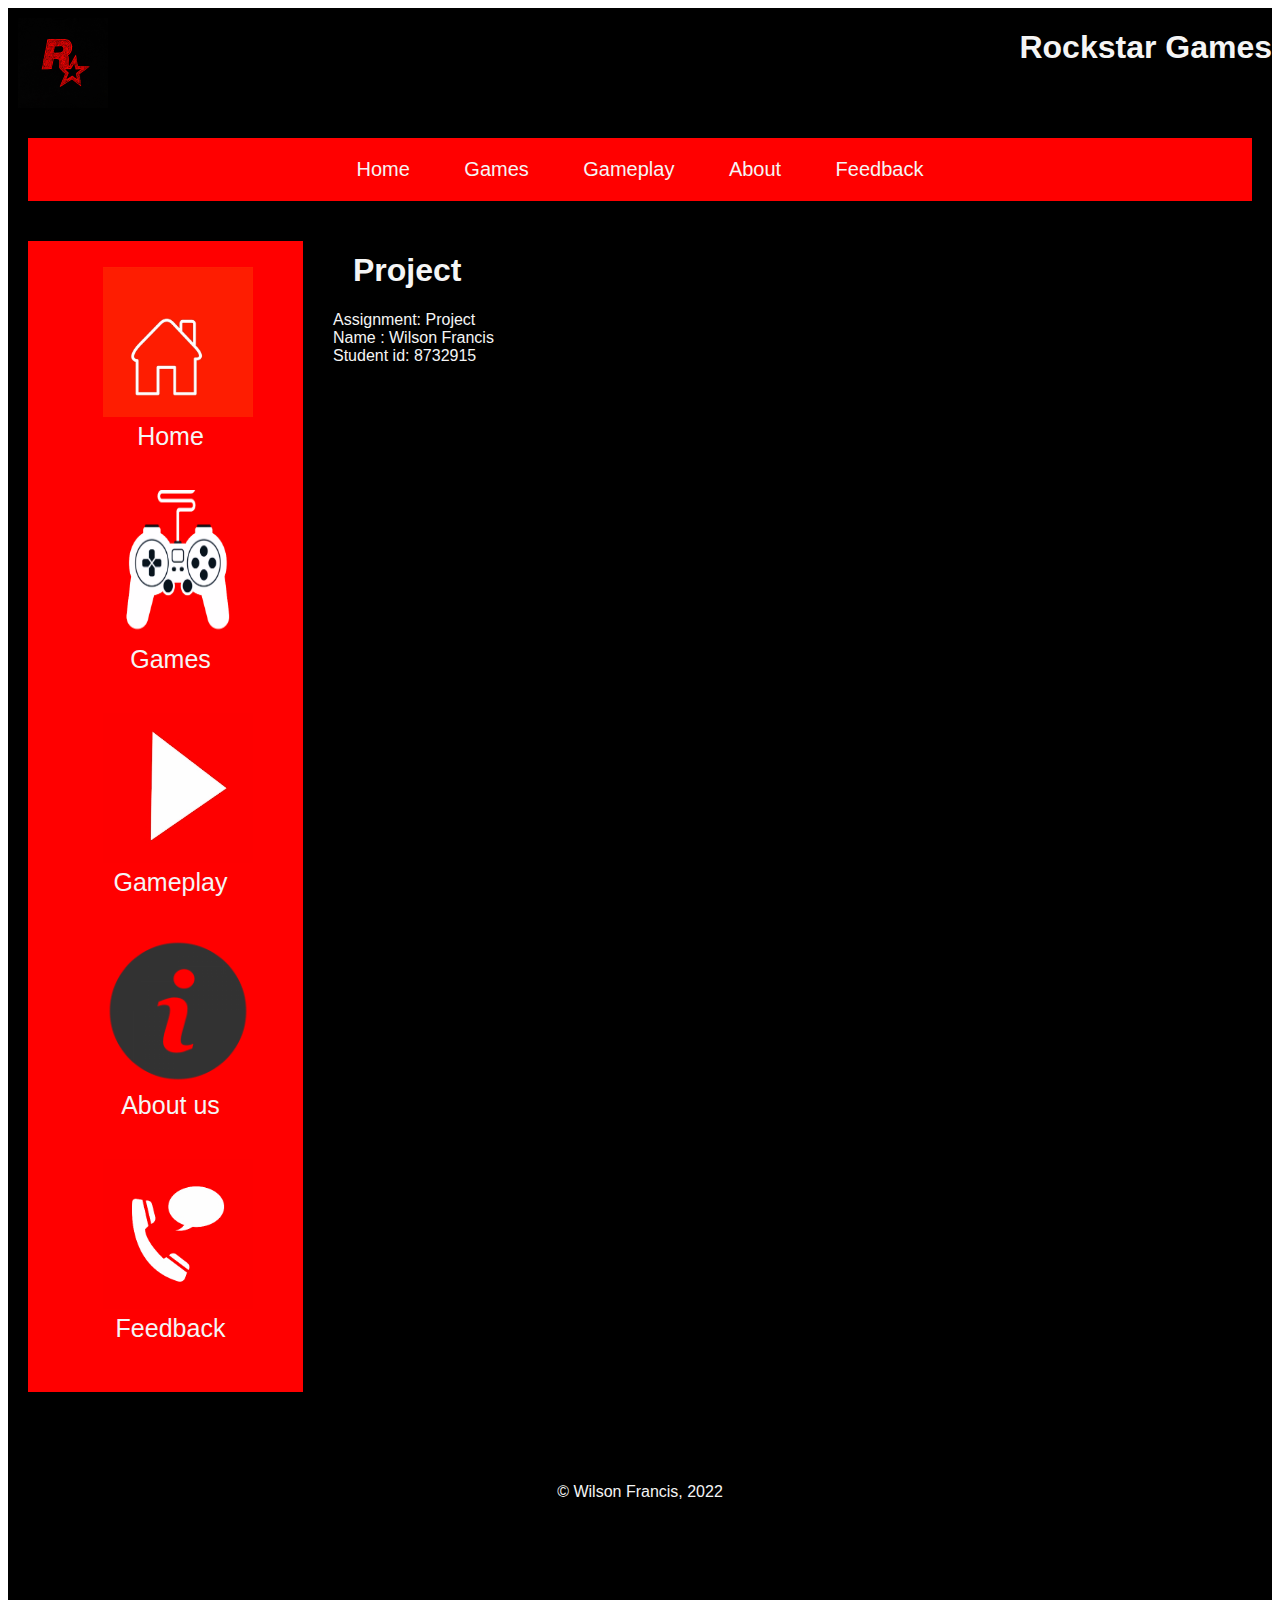
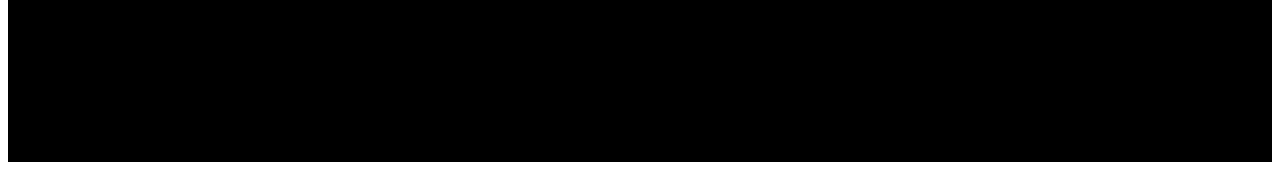
<file: wilson_francis-project/title.html>
<!--Name: Wilson Francis
            Email: Wilsonfrancis2915@conestogac.on.ca-->
            <!DOCTYPE html>
            <html lang="en">
            <head>
                <meta charset="UTF-8">
                <meta http-equiv="X-UA-Compatible" content="IE=edge">
                <meta name="viewport" content="width=device-width, initial-scale=1.0">
                <title>Document</title>
                <link rel="stylesheet" href="css/style.css">
                <link rel="stylesheet" href="css/video.css">
            </head>
            <body>
                <div class="container">
                    
                <header>
                   <img src="images/rstar.jpg" id="firstImage" alt="Rockstar logo"> <!--Source: https://gamingbolt.com/wp-content/uploads/2019/11/rockstar-games.jpg-->
                   <h1 id="headerh1"> Rockstar Games </h1>        
                </header>
                
                <nav>
                    <ul>
                        <li><a href="index.html">Home</a></li>
                        <li>
                                <a href="game.html">Games</a>
                                <ul>
                                    <li><a href="released.html">Released Games</a></li>
                                    <li><a href="upcoming.html">Upcoming Games</a></li>
                                    
                                </ul>
                        </li>
                        <li><a href="video.html">Gameplay</a></li>
                        <li><a href="about.html">About</a></li>
                        <li><a href="contact.html">Feedback</a></li>
                    </ul>
                 
                </nav>
            
                <section class="content">
                <nav class="sidebar">
                    
                   <figure>
                       <a href="index.html">
                       <img id="navimg" src="images/home.jpg" alt="" title="Home Page">
                       <figcaption>Home</figcaption>
                        </a>
                   </figure>
                   <figure>
                       <a href="game.html">
                       <img id="navimg" src="images/game.png" alt="" title="Games Page" >
                       <figcaption>Games</figcaption>
                        </a>
                   </figure>
                   <figure>
                    <a href="video.html">
                    <img id="navimg" src="images/video.jpg" alt="" title="Gameplay Page">
                    <figcaption>Gameplay</figcaption>
                    </a>
                </figure>
                   <figure>
                    <a href="about.html">
                    <img id="navimg" src="images/about.png" alt="" title="Title Page">
                    <figcaption>About us</figcaption>
                    </a>
                </figure>
                <figure>
                    <a href="contact.html">
                    <img id="navimg" src="images/contact.jpg" alt="" title="Contact Page">
                    <figcaption>Feedback</figcaption>
                    </a>
                </figure>
                   
                
                </nav>
                <main>
                    <h1>Project</h1>
                    <p>
                        Assignment: Project <br>
                        Name : Wilson Francis <br>
                        Student id: 8732915
                    </p>
                </main>
                    <aside>
                    
                    </aside>
                </section>
                <footer>
                <p id="copyright">&copy; Wilson Francis, 2022</p>
                </footer>
            
            </div>
            </body>
            </html>
</file>
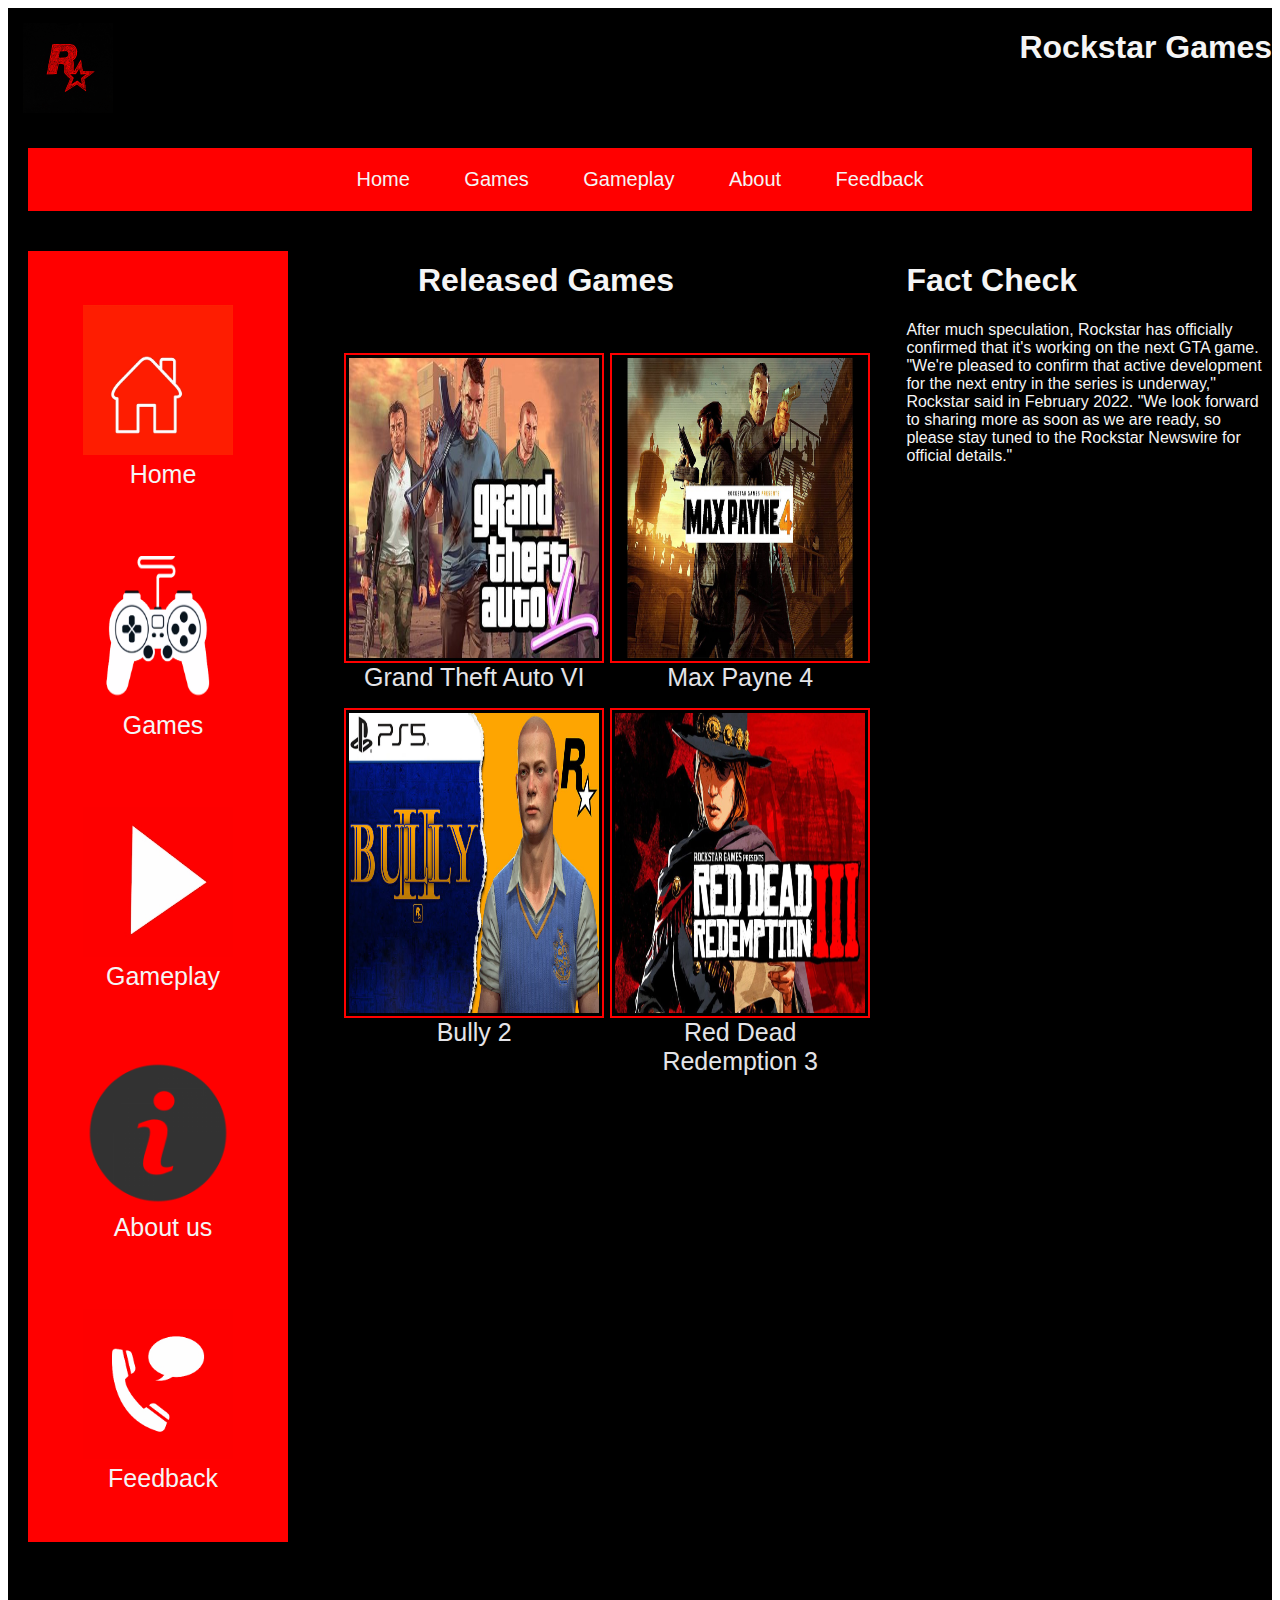
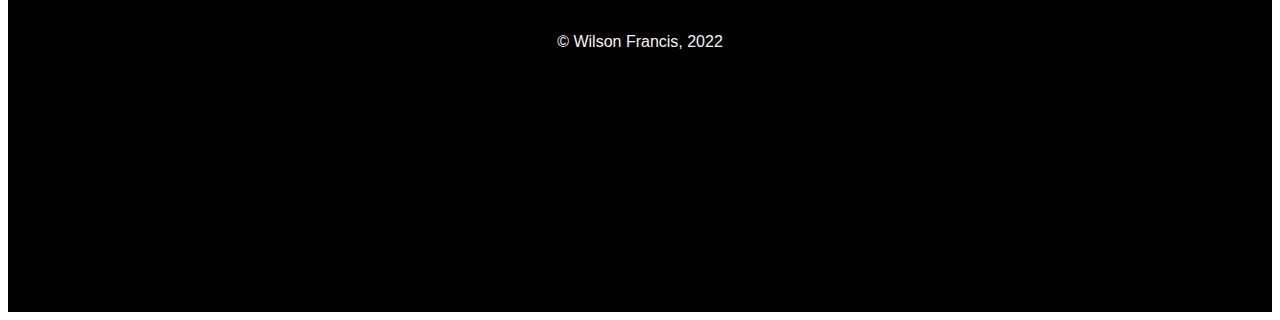
<file: wilson_francis-project/upcoming.html>
<!--Name: Wilson Francis
            Email: Wilsonfrancis2915@conestogac.on.ca-->
            <!DOCTYPE html>
            <html lang="en">
            <head>
                <meta charset="UTF-8">
                <meta http-equiv="X-UA-Compatible" content="IE=edge">
                <meta name="viewport" content="width=device-width, initial-scale=1.0">
                <title>Document</title>
                <link rel="stylesheet" href="css/style.css">
                <link rel="stylesheet" href="css/image.css">
            </head>
            <body>
                <div class="container">
                    
                <header>
                   <img src="images/rstar.jpg" id="firstImage" alt="Rockstar logo"> <!--Source: https://gamingbolt.com/wp-content/uploads/2019/11/rockstar-games.jpg-->
                   <h1 id="headerh1"> Rockstar Games </h1>        
                </header>
                <nav>
                    <ul>
                        <li><a href="index.html">Home</a></li>
                        <li>
                                <a href="game.html">Games</a>
                            <ul>
                                <li><a href="released.html">Released Games</a></li>
                                <li><a href="upcoming.html">Upcoming Games</a></li>
                                
                            </ul>
                        </li>
                        <li><a href="video.html">Gameplay</a></li>
                        <li><a href="about.html">About</a></li>
                        <li><a href="contact.html">Feedback</a></li>
                    </ul>
                 
                </nav>
                <section class="content">
                    <nav class="sidebar">
                                
                        <figure>
                            <a href="index.html">
                            <img id="navimg" src="images/home.jpg" alt="" title="Home Page">  <!--Image Source: https://www.vectorstock.com/royalty-free-vector/home-line-icon-on-red-background-red-flat-style-vector-31309493-->

                            <figcaption>Home</figcaption>
                             </a>
                        </figure>
                        <figure>
                            <a href="game.html">
                            <img id="navimg" src="images/game.png" alt="" title="Games Page" >  <!--Image source: https://www.vecteezy.com/vector-art/2096936-silhouette-of-a-game-joystick-with-wire-for-computer-games-flat-vector-illustration-->

                            <figcaption>Games</figcaption>
                             </a>
                        </figure>
                        <figure>
                         <a href="video.html">
                         <img id="navimg" src="images/video.jpg" alt="" title="Gameplay Page"> <!--Image source: https://www.vectorstock.com/royalty-free-vector/modern-video-icon-on-white-background-vector-16442474-->
                         <figcaption>Gameplay</figcaption>
                         </a>
                     </figure>
                        <figure>
                         <a href="about.html">
                         <img id="navimg" src="images/about.png" alt="" title="Title Page"> <!--Image Source : https://www.freeiconspng.com/images/about-us-icon-->
                         <figcaption>About us</figcaption>
                         </a>
                     </figure>
                     <figure>
                         <a href="contact.html">
                         <img id="navimg" src="images/contact.jpg" alt="" title="Contact Page">  <!--Image Source : https://www.istockphoto.com/vector/phone-receiver-as-contact-us-icon-telephone-handset-with-talk-bubble-isolated-on-gm1062894790-284157644?irgwc=1&cid=IS&utm_medium=affiliate_SP&utm_source=Vector.me&clickid=WBPyCaTNHxyITfJT130byTVlUkGVYKwlrSOvRc0&utm_term=contact%20us%20background%20concept%20old%20phone&utm_campaign=&utm_content=332115&irpid=340404-->
                         <figcaption>Feedback</figcaption>
                         </a>
                     </figure>
                        
                     
                     </nav>
                <main>
                    <h1>Released Games</h1>
            
                    <div class="wrapper">
                        <div class="grid">
                            <div class="grid-item">
                                <figure>
                                    <img src="images/gta_6.jpg" alt=""> <!--Image source: https://www.express.co.uk/entertainment/gaming/1449661/Grand-Theft-Auto-6-E3-reveal-latest-GTA-6-Take-Two-Interactive-panel-->
                                    <figcaption>Grand Theft Auto VI</figcaption>
                                </figure>
                            </div>
                            <div class="grid-item">
                                <figure>
                                    <img src="images/max4.jpeg" alt=""> <!--Image source: https://medium.com/inkwater-atlas/what-we-can-expect-from-a-max-payne-4-video-game-338b6b0c7cc9 -->
                                    <figcaption>Max Payne 4 </figcaption>
                                </figure>
                            </div>
                            <div class="grid-item">
                                <figure>
                                    <img src="images/bully2.jpg" alt=""><!--Source: https://comicbook.com/gaming/news/bully-2-rockstar-games-leak-reddit/-->
                                    <figcaption>Bully 2 </figcaption>
                                </figure>
                            </div>
                            <div class="grid-item">
                                <figure>
                                    <img src="images/rrd3.jpg" alt=""> <!--Image source: https://omggamer.com/red-dead-redemption-3-release-date-rdr3/ -->
                                    <figcaption>Red Dead Redemption 3</figcaption>
                                </figure>
                            </div>
                        </div>
                        </div>
                 </main> 
                 <aside>
                    <h1>Fact Check</h1>
                    <p>After much speculation, Rockstar has officially confirmed that it's working on the next GTA game.
                         "We're pleased to confirm that active development for the next entry in the series is underway," 
                         Rockstar said in February 2022. "We look forward to sharing more as soon as we are ready, so please
                          stay tuned to the Rockstar Newswire for official details."</p>
                 </aside>
                </section>
                        <footer>
                            <p id="copyright">&copy; Wilson Francis, 2022</p>
                            </footer>
                    </div>
            </body>
            </html>
</file>
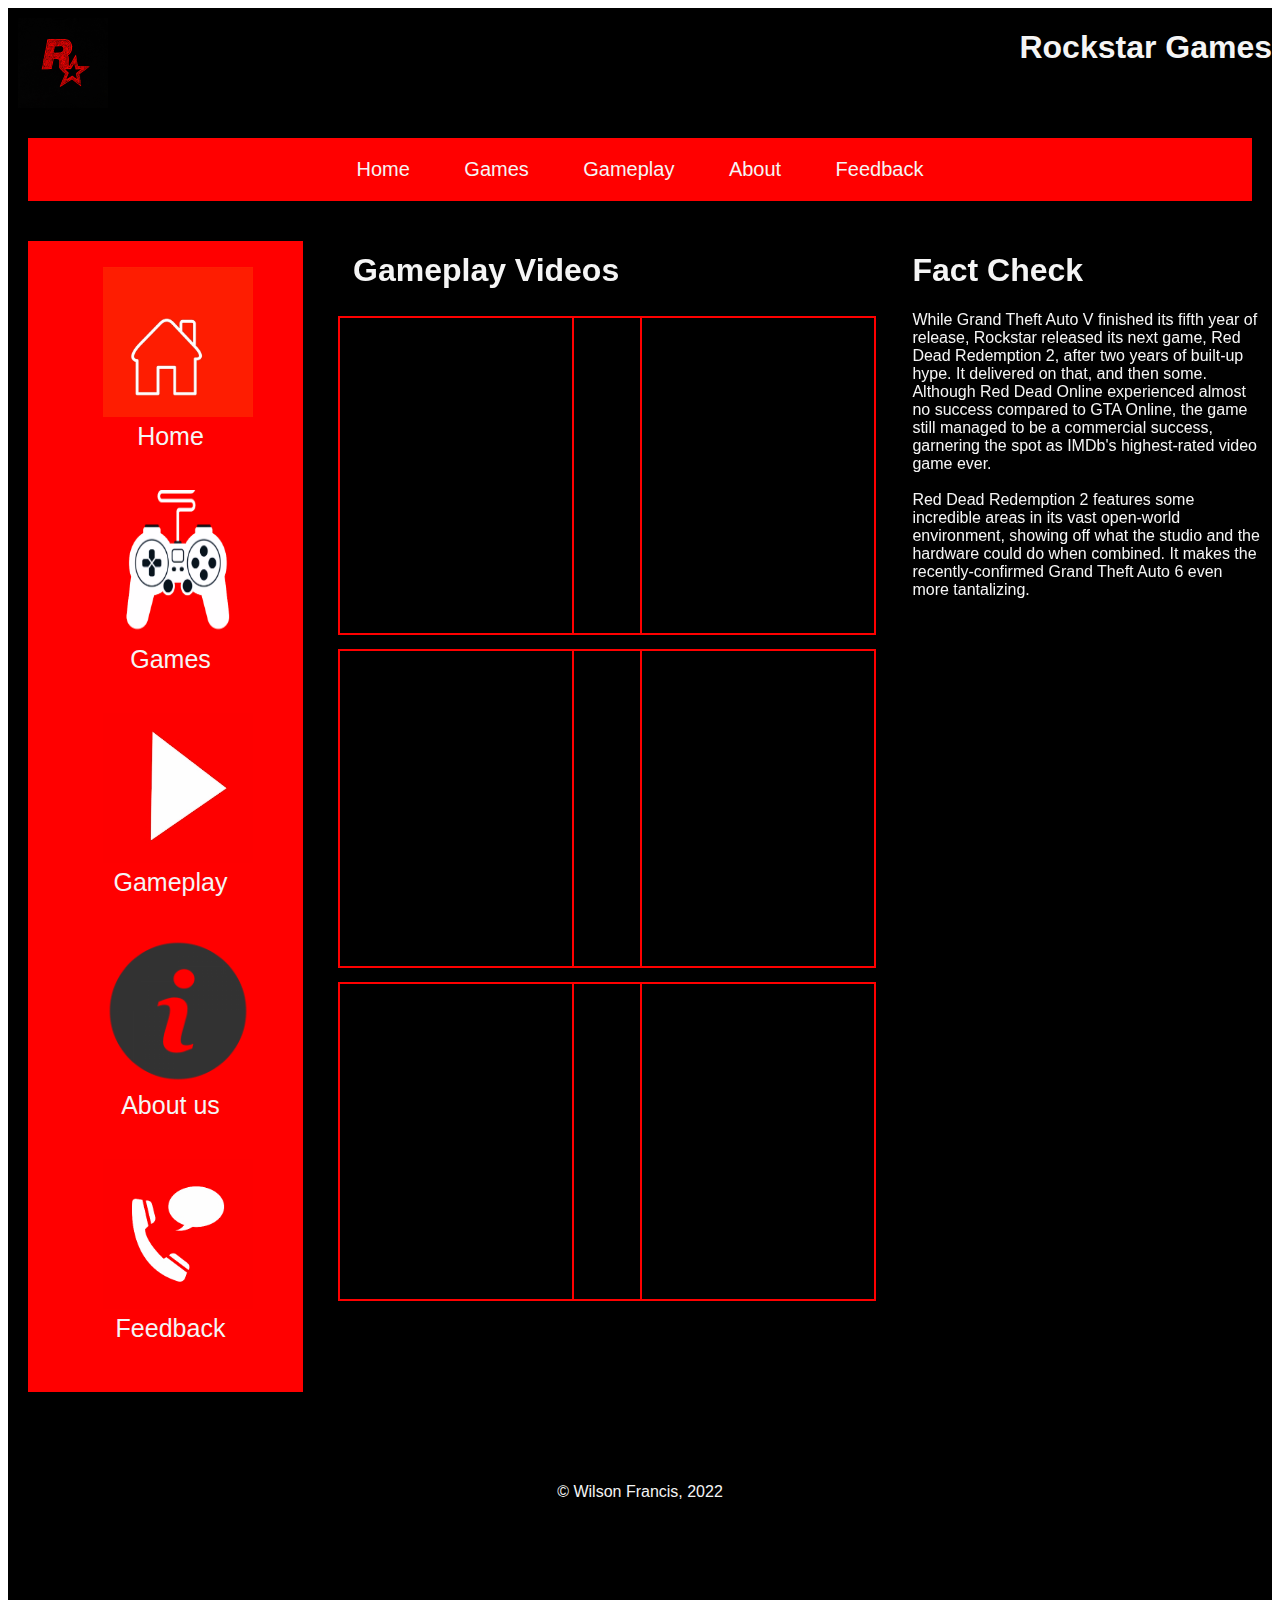
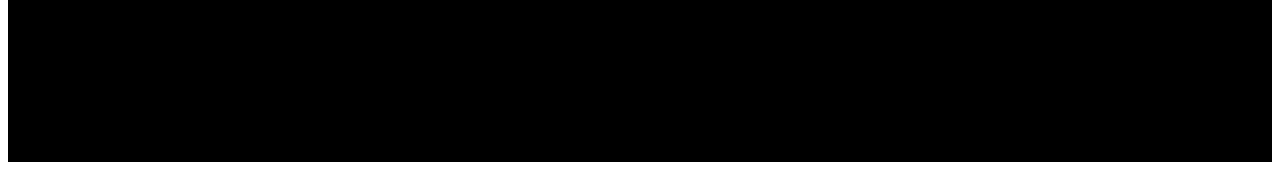
<file: wilson_francis-project/video.html>
<!--Name: Wilson Francis
            Email: Wilsonfrancis2915@conestogac.on.ca-->
            <!DOCTYPE html>
            <html lang="en">
            <head>
                <meta charset="UTF-8">
                <meta http-equiv="X-UA-Compatible" content="IE=edge">
                <meta name="viewport" content="width=device-width, initial-scale=1.0">
                <title>Document</title>
                <link rel="stylesheet" href="css/style.css">
                <link rel="stylesheet" href="css/video.css">
            </head>
            <body>
                <div class="container">
                    
                <header>
                   <img src="images/rstar.jpg" id="firstImage" alt="Rockstar logo"> <!-- Image Source: https://gamingbolt.com/wp-content/uploads/2019/11/rockstar-games.jpg-->
                   <h1 id="headerh1"> Rockstar Games </h1>        
                </header>
                
                <nav>
                    <ul>
                        <li><a href="index.html">Home</a></li>
                        <li>
                                <a href="game.html">Games</a>
                                <ul>
                                    <li><a href="released.html">Released Games</a></li>
                                    <li><a href="upcoming.html">Upcoming Games</a></li>
                                    
                                </ul>
                        </li>
                        <li><a href="video.html">Gameplay</a></li>
                        <li><a href="about.html">About</a></li>
                        <li><a href="contact.html">Feedback</a></li>
                    </ul>
                 
                </nav>
            
                <section class="content">
                <nav class="sidebar">
                    
                   <figure>
                       <a href="index.html">
                       <img id="navimg" src="images/home.jpg" alt="" title="Home Page"> <!--Image Source: https://www.vectorstock.com/royalty-free-vector/home-line-icon-on-red-background-red-flat-style-vector-31309493-->
                       <figcaption>Home</figcaption>
                        </a>
                   </figure>
                   <figure>
                       <a href="game.html">
                       <img id="navimg" src="images/game.png" alt="" title="Games Page" >  <!--Image source: https://www.vecteezy.com/vector-art/2096936-silhouette-of-a-game-joystick-with-wire-for-computer-games-flat-vector-illustration-->

                       <figcaption>Games</figcaption>
                        </a>
                   </figure>
                   <figure>
                    <a href="video.html">
                    <img id="navimg" src="images/video.jpg" alt="" title="Gameplay Page"> <!--Image source: https://www.vectorstock.com/royalty-free-vector/modern-video-icon-on-white-background-vector-16442474-->
                    <figcaption>Gameplay</figcaption>
                    </a>
                </figure>
                   <figure>
                    <a href="about.html">
                    <img id="navimg" src="images/about.png" alt="" title="Title Page"> <!--Image Source : https://www.freeiconspng.com/images/about-us-icon-->
                    <figcaption>About us</figcaption>
                    </a>
                </figure>
                <figure>
                    <a href="contact.html">
                    <img id="navimg" src="images/contact.jpg" alt="" title="Contact Page"> <!--Image Source : https://www.istockphoto.com/vector/phone-receiver-as-contact-us-icon-telephone-handset-with-talk-bubble-isolated-on-gm1062894790-284157644?irgwc=1&cid=IS&utm_medium=affiliate_SP&utm_source=Vector.me&clickid=WBPyCaTNHxyITfJT130byTVlUkGVYKwlrSOvRc0&utm_term=contact%20us%20background%20concept%20old%20phone&utm_campaign=&utm_content=332115&irpid=340404-->
                    <figcaption>Feedback</figcaption>
                    </a>
                </figure>
                   
                
                </nav>
                <main>
                   <h1>Gameplay Videos</h1> <!--All the videos shown here are from youtube-->
                   <span>
                   <iframe width="560" height="315" src="https://www.youtube.com/embed/d74REG039Dk" title="GTA 5" frameborder="0" 
                   allow="accelerometer; autoplay; clipboard-write; encrypted-media; gyroscope; picture-in-picture" allowfullscreen>GTA 5</iframe>
                   </span>
                   <span>
                   <iframe width="560" height="315" src="https://www.youtube.com/embed/YV1pECKRFts" title="YouTube video player" frameborder="0" 
                   allow="accelerometer; autoplay; clipboard-write; encrypted-media; gyroscope; picture-in-picture" allowfullscreen></iframe>
                   </span> 
                   <span>
                    <iframe width="560" height="315" src="https://www.youtube.com/embed/0d-U2QL2Qvc" title="YouTube video player" frameborder="0" 
                    allow="accelerometer; autoplay; clipboard-write; encrypted-media; gyroscope; picture-in-picture" allowfullscreen></iframe>
                   </span>
                   <span>
                    <iframe width="560" height="315" src="https://www.youtube.com/embed/EA2Lm-uN--k" title="YouTube video player" frameborder="0" 
                    allow="accelerometer; autoplay; clipboard-write; encrypted-media; gyroscope; picture-in-picture" allowfullscreen></iframe>
                   </span>
                   <span>
                    <iframe width="560" height="315" src="https://www.youtube.com/embed/orY5gdLaSAQ" title="YouTube video player" frameborder="0"
                     allow="accelerometer; autoplay; clipboard-write; encrypted-media; gyroscope; picture-in-picture" allowfullscreen></iframe>
                   </span>
                   <span>
                    <iframe width="560" height="315" src="https://www.youtube.com/embed/WLJTlpxzF_k" title="YouTube video player" frameborder="0" 
                    allow="accelerometer; autoplay; clipboard-write; encrypted-media; gyroscope; picture-in-picture" allowfullscreen></iframe>
                   </span>

                  
                </main>
                    <aside>
                        
                       <h1>Fact Check</h1>
                       <p>While Grand Theft Auto V finished its fifth year of release, Rockstar released its next game, Red Dead Redemption 2, after two years of built-up hype. 
                           It delivered on that, and then some. Although Red Dead Online experienced almost no success compared to GTA Online, the game still managed to be a 
                           commercial success, garnering the spot as IMDb's highest-rated video game ever. <br><br>

                        Red Dead Redemption 2 features some incredible areas in its vast open-world environment, showing off what the studio and the hardware could do when combined.
                         It makes the recently-confirmed Grand Theft Auto 6 even more tantalizing. </p>
                    </aside>
                </section>
                <footer>
                <p id="copyright">&copy; Wilson Francis, 2022</p>
                </footer>
            
            </div>
            </body>
            </html>
</file>
<file: wilson_francis-project/css/style.css>
.container{
    display: flex;
    flex-direction: column;
    margin: auto;
    height: auto;
    width: auto;
    background: black;
    color: whitesmoke;
    font-family: 'Trebuchet MS', 'Lucida Sans Unicode', 'Lucida Grande', 'Lucida Sans', Arial, sans-serif;
}
.content{
    display: flex;
    flex-direction: row;
    flex-wrap: nowrap;
    justify-content:flex-start; 
    align-items: stretch; 
}

#firstImage{
    height: 90px;
    width: 90px;
    float: left;
    margin: 10px;
}
#headerh1{
    text-align: right;
}

nav{
    background: red;
    text-align: center;
    padding: 20px;
    margin: 20px;
}
nav ul{ 
    list-style-type: none; 
    padding: 0;
    margin: 0;
    }
nav>ul>li
{ 
        display: inline-block; 
        position: relative; 
 }
 nav ul li ul { 
    width: 250px;
    position: absolute; 
    z-index: 999; 
    text-align: left;
    background-color: maroon;
    box-shadow: 0 0 5px maroon;
}
nav ul li ul li a{ 
    color: white;
    padding: 10px;
    display: block; 
    }
nav ul li ul li:hover a:hover{ 
    color: red;
    background-color: black;
 }
nav ul li ul { 
    display: none; 
}
nav ul li:hover ul{
display: block; 
}
    
a{
    text-decoration: none;
    color: whitesmoke;
    font-size: 20px;
    padding: 25px;
    
}
a:hover{
    color: black;
}

#navimg{
    height: 150px;
    width: 150px;    
}

figcaption{
    margin-left: 10px;
    font-size: 25px;
}
.sidebar{
    flex: 1 1 50px;
    padding: 10px;
    box-sizing: border-box;
}
main{
    
    flex: 3 1 100px;
    padding: 10px;
    box-sizing: border-box;
    
}
aside{
    flex: 2 1 50px;
    padding: 10px;
    box-sizing: border-box;
}


footer{
    margin-top: 50px;
    clear: both;
    position: relative;
    height: 300px;
    
}
#copyright{
    height: 35px;
    padding-top: 5px;
    text-align: center;
}
</file>
<file: wilson_francis-project/css/index.css>
#secondImage{
    height: 400px;
    width: 600px;
}
</file>
<file: wilson_francis-project/css/table.css>
table{
    border-collapse: collapse;
    margin-left: 50px ;
    font-size: 0.9em;
    min-width: 400px;
  }
  table thead tr {
    background-color: red;
    color: whitesmoke;
    text-align: left;
}

table th,
table td {
    padding: 12px 15px;
}

td,th{
    border: 1px solid white;

}
tr:hover{
    background-color: red;
    color: black;
}
#tableh1{
    margin-left: 50px;
}
</file>
<file: wilson_francis-project/css/feedback.css>
form{
    width: 380px;
    flex: 5 1 20px;
    height: 300px;
    border: 3px solid red;
    box-shadow: 0 0 10px #2c2c2c;
    padding: 30px;
    margin: 50px auto;
    color: white;

    border-radius: 20px;
    font-family: 'Times New Roman', Times, serif;
    font-size: 20px;
    }
label{
    width: 170px;
    display: inline-block;
    font-size: 18px;
    color: white;
    }
#feedbackh1{
    margin-left: 150px;
}
</file>
<file: wilson_francis-project/css/image.css>
main h1{
    margin-left: 100px;
}
img{
    height: 300px;
    width: 300px;
    float: left;
    padding: 5px;
    
}
.grid {
    max-width: 1000px;
    margin: 0 auto;
    display: -webkit-box;
    display: -ms-flexbox;
    display: flex;
    -ms-flex-wrap: wrap;
        flex-wrap: wrap;
    -webkit-box-pack: center;
        -ms-flex-pack: center;
            justify-content: center;
  }
  .grid-item {
    min-width: 250px;
    max-width: 250px;
    
    -webkit-box-flex: 1;
        -ms-flex: 1 1 250px;
            flex: 1 1 250px;
    padding-left: .5rem;
    padding-right: .5rem;
    margin-bottom: 1rem;
  }
  .wrapper {
    min-height: 100vh;
    padding: 2rem 0;
    
    color: #e4e4e8;
    text-align: center;
  }
  .grid-item figure {
    padding: 0;
    margin: 0;

  }
  .grid-item figure img {
    display: block;
    max-width: 100%;
    padding: 3px;
    border: 2px solid red;
  }
  .grid-item figcaption {
    display: block;
    padding: 1px, 1px;
  }
</file>
<file: wilson_francis-project/css/video.css>
iframe{
    border: 2px solid red;
    width: 300px;
    display: inline-block;
}
span{
    float: left;
    width: 40%;
    padding: 5px;
}
main h1{
    margin-left: 20px;
}
</file>
